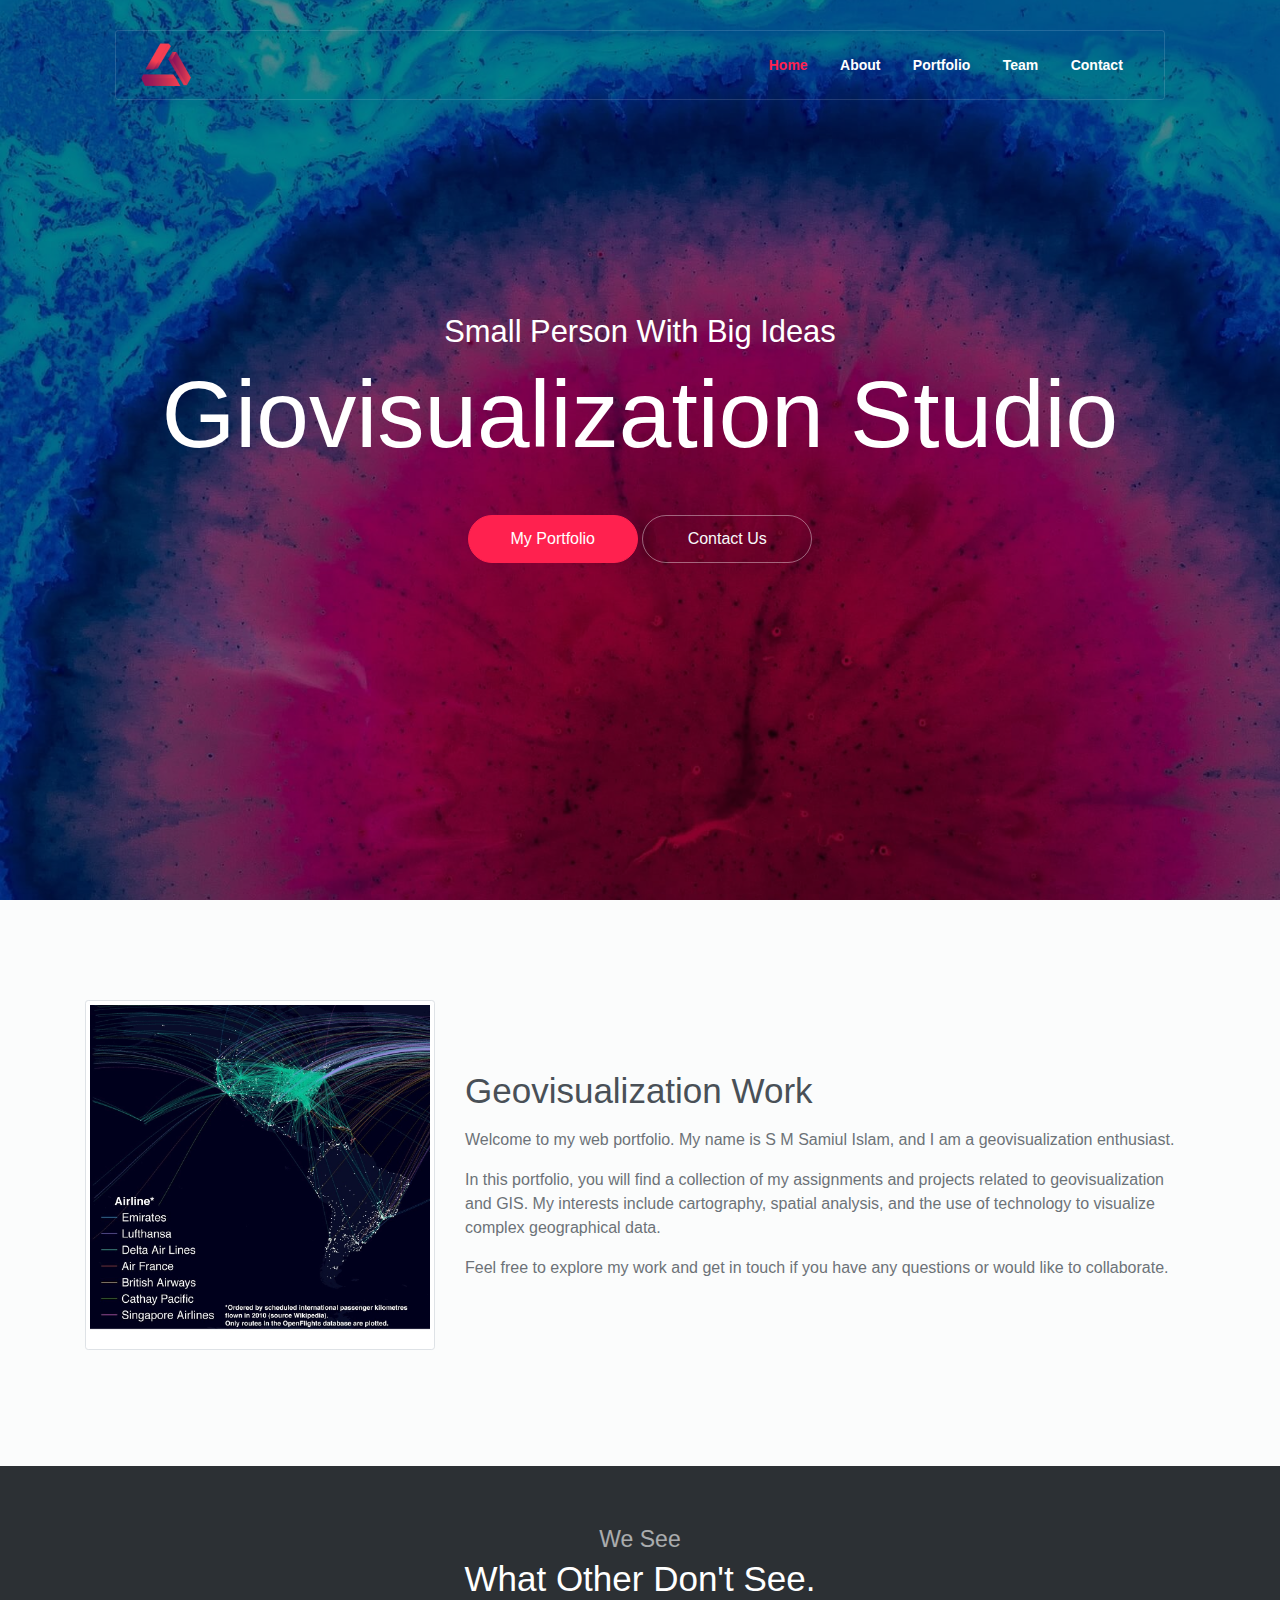
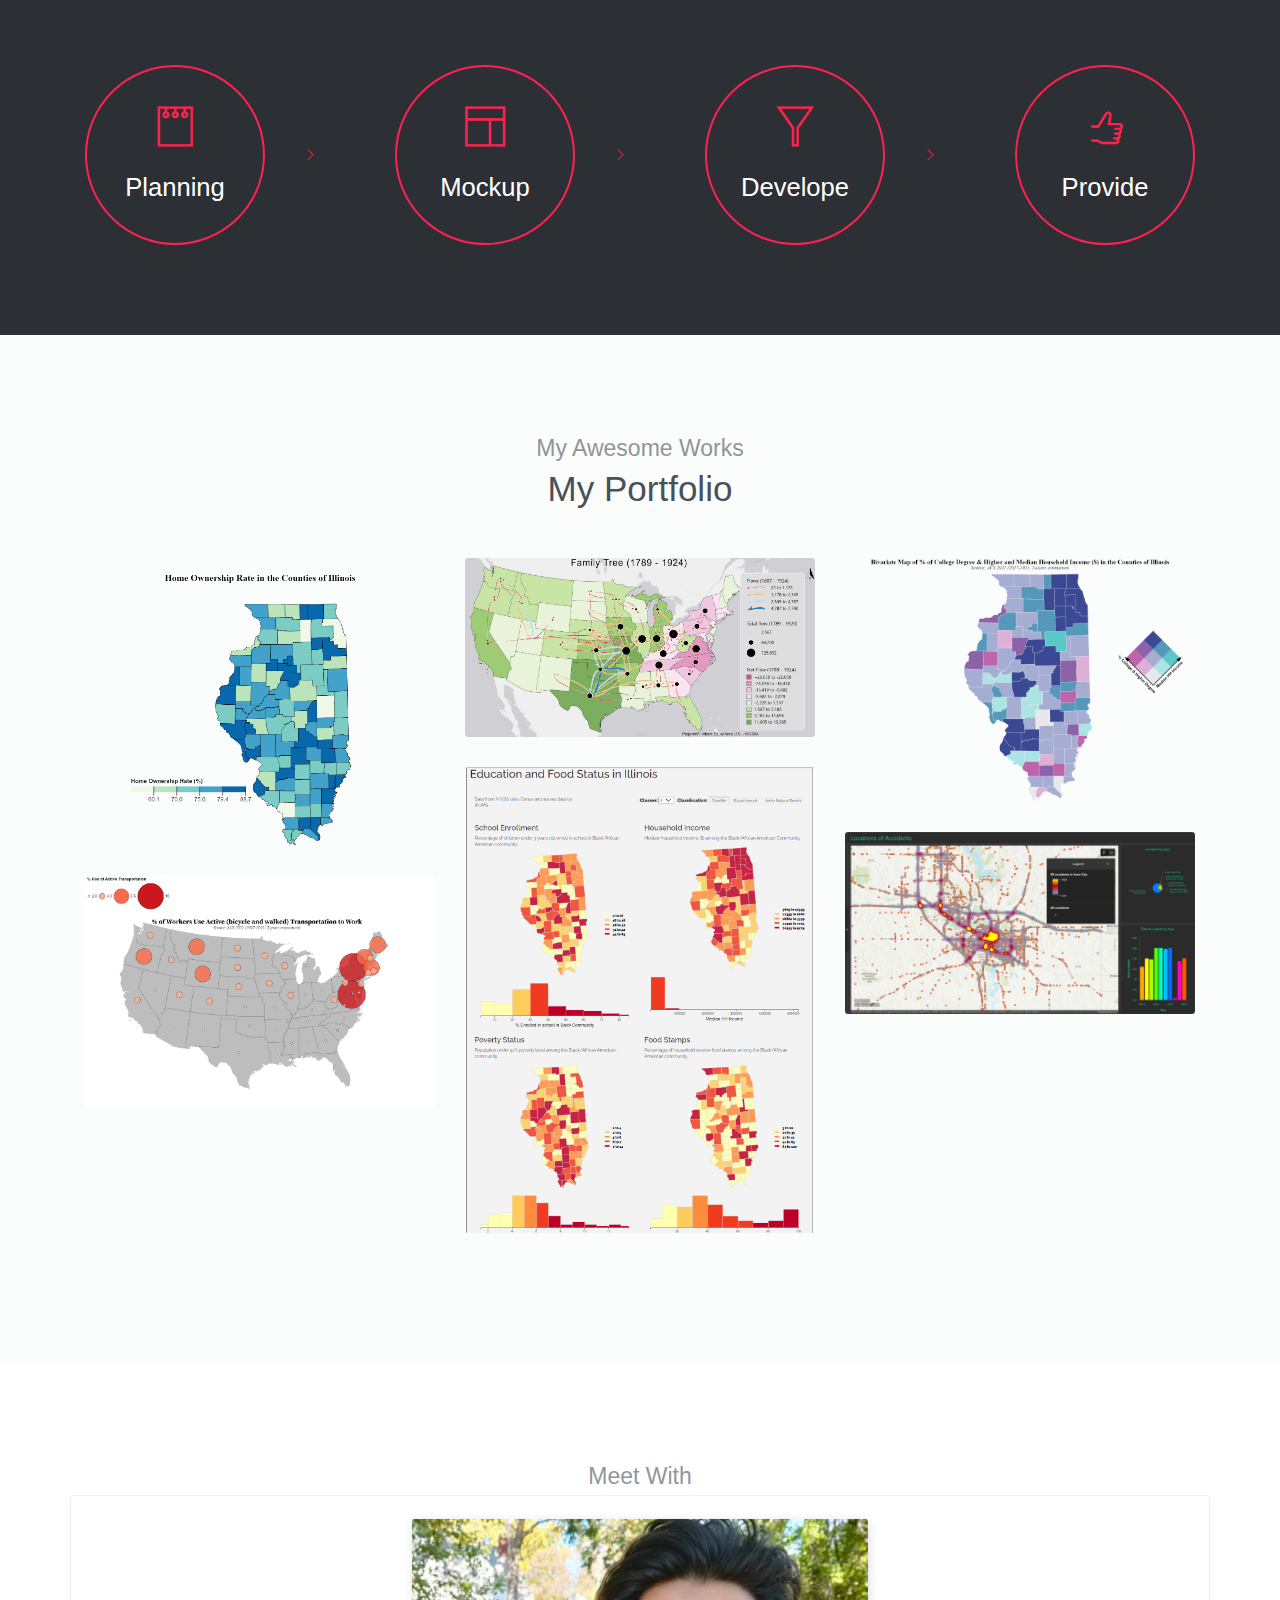
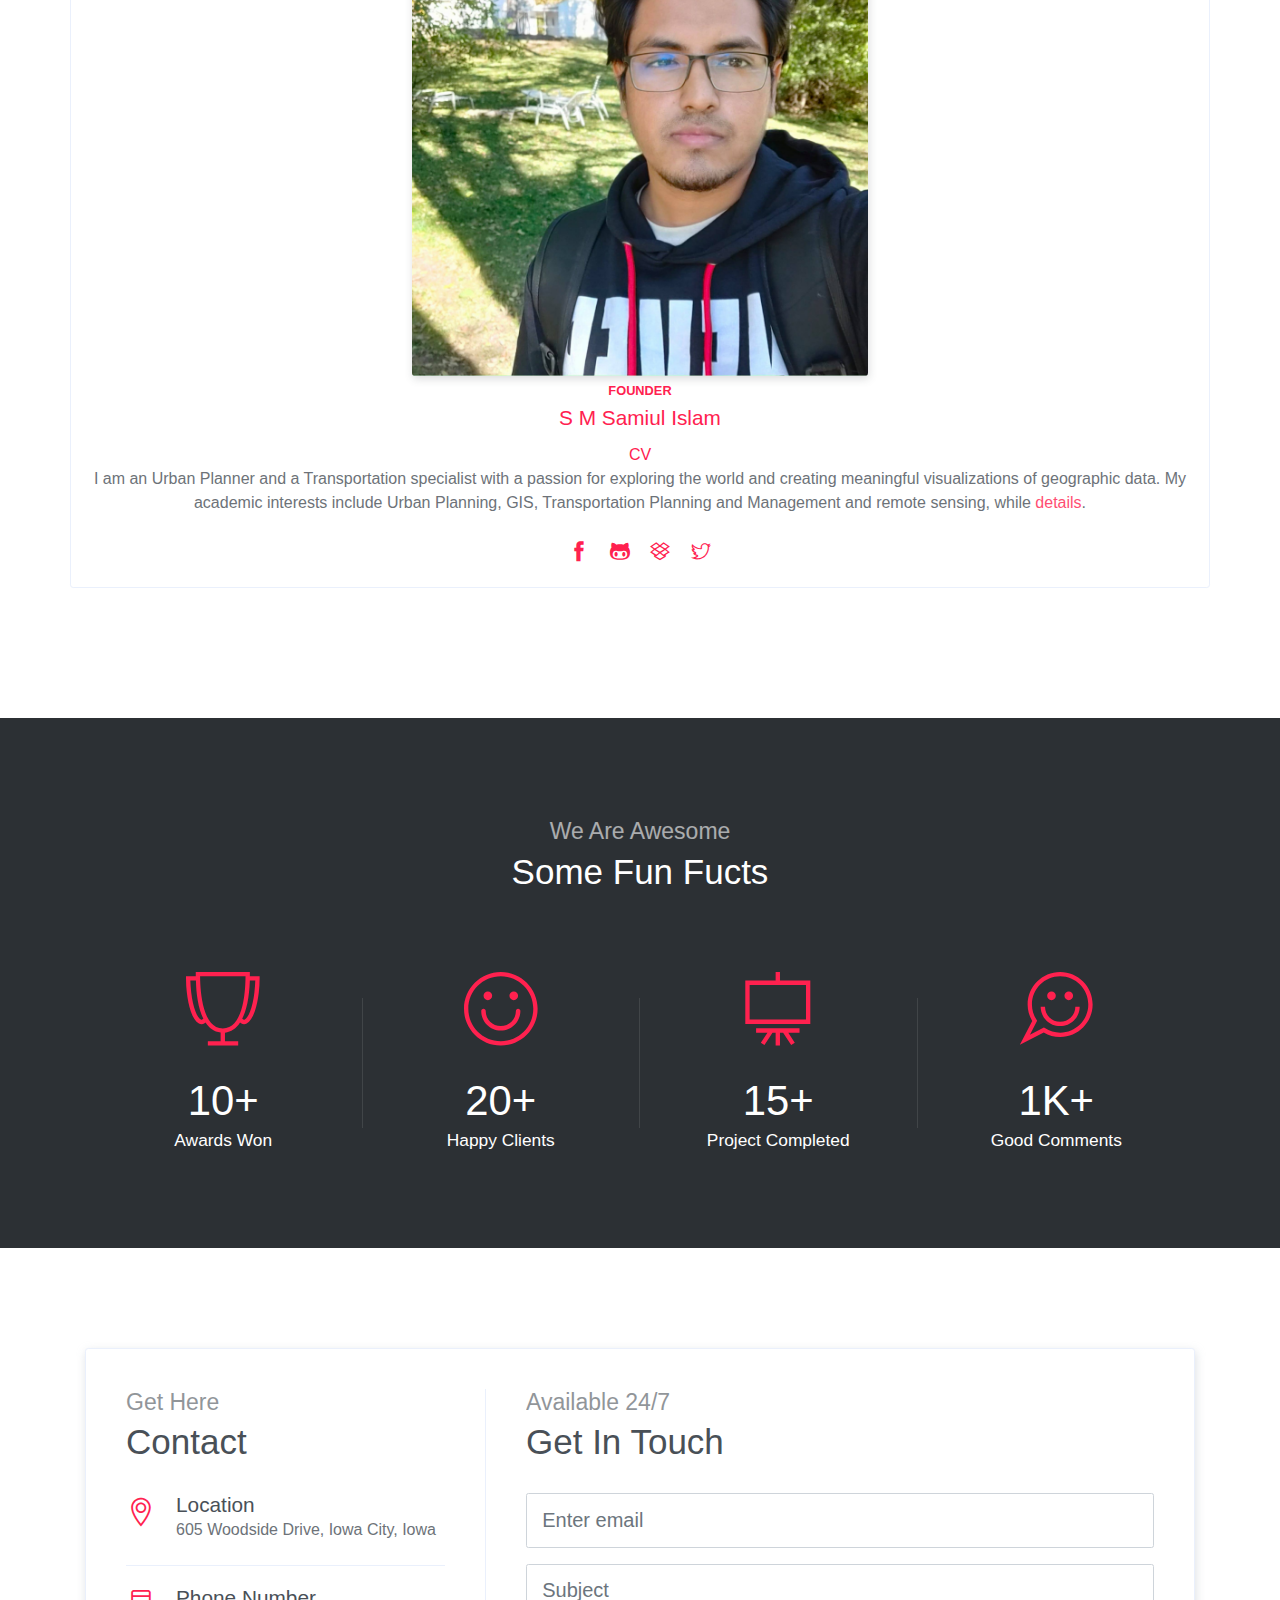
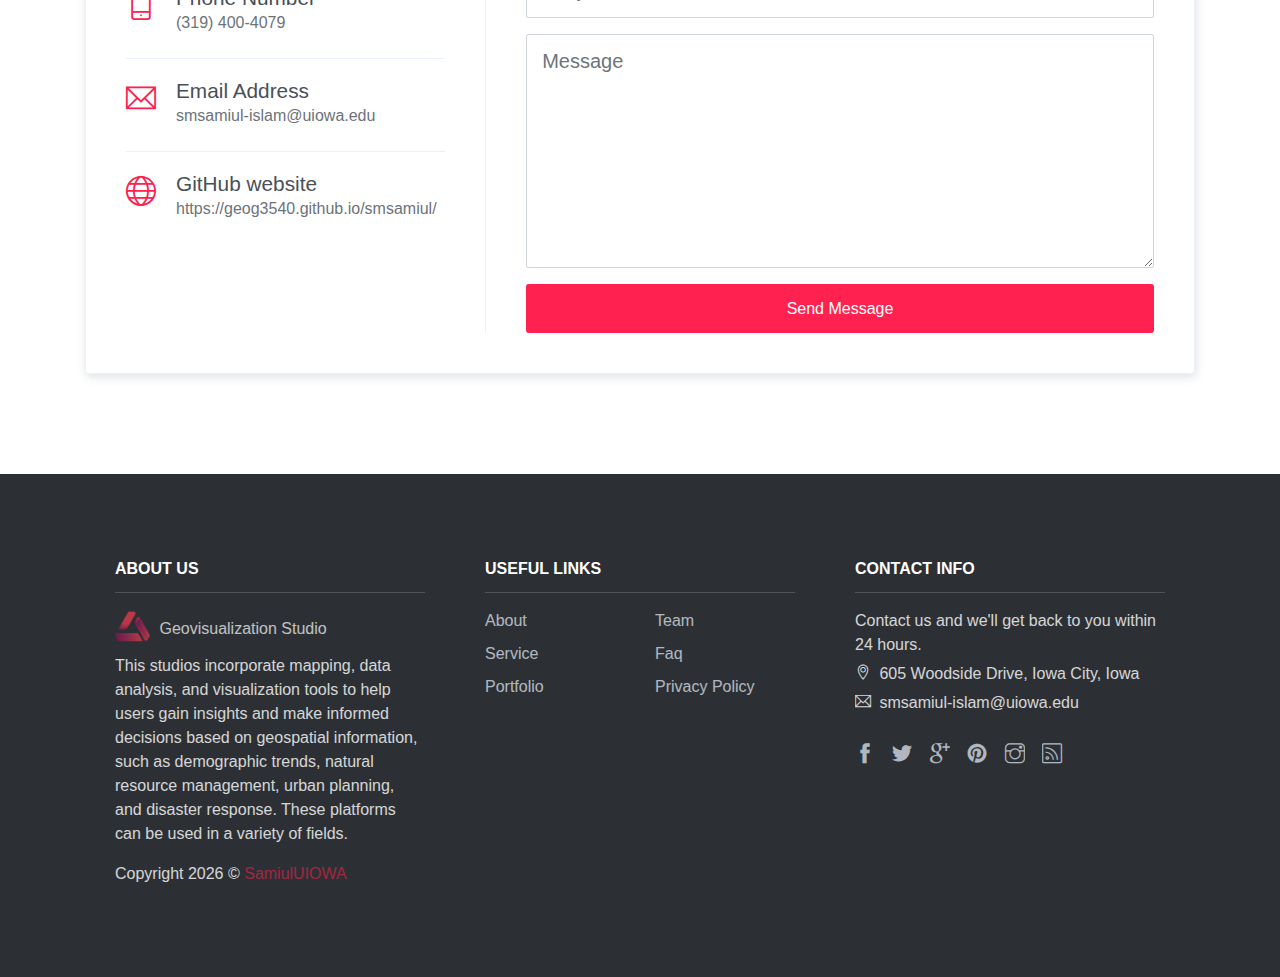
<file: index.html>
<!DOCTYPE html>
<html lang="en">
<head>
	<meta charset="utf-8">
    <meta name="viewport" content="width=device-width, initial-scale=1, shrink-to-fit=no">
    <meta name="description" content="Start your development with Creative Studio landing page.">
    <meta name="author" content="Devcrud">
    <title>Giovisualization Studio by Samiul</title>

    <!-- font icons -->
    <link rel="stylesheet" href="assets/vendors/themify-icons/css/themify-icons.css">

    <!-- Bootstrap + Creative Studio main styles -->
	<link rel="stylesheet" href="assets/css/creative-studio.css">

</head>
<body data-spy="scroll" data-target=".navbar" data-offset="40" id="home">

    <!-- Page Navigation -->
    <nav class="navbar custom-navbar navbar-expand-lg navbar-dark" data-spy="affix" data-offset-top="20">
        <div class="container">
            <a class="navbar-brand" href="#">
                <img src="assets/imgs/logo.png" alt="Download free bootstrap 4 landing page, free boootstrap 4 templates, Download free bootstrap 4.1 landing page, free boootstrap 4.1.1 templates, Creative studio Landing page">
            </a>
            <button class="navbar-toggler" type="button" data-toggle="collapse" data-target="#navbarSupportedContent" aria-controls="navbarSupportedContent" aria-expanded="false" aria-label="Toggle navigation">
                <span></span>
            </button>

            <div class="collapse navbar-collapse" id="navbarSupportedContent">
                <ul class="navbar-nav ml-auto">
                    <li class="nav-item">
                        <a class="nav-link" href="#home">Home</a>
                    </li>
                    <li class="nav-item">
                        <a class="nav-link" href="#about">About</a>

                    <li class="nav-item">
                        <a class="nav-link" href="#portfolio">Portfolio</a>
                    </li>
                    <li class="nav-item">
                        <a class="nav-link" href="#team">Team</a>
                    </li>

                                        <li class="nav-item">
                        <a class="nav-link" href="#contact">Contact</a>
                    </li>

                </ul>
            </div>
        </div>
    </nav>
    <!-- End Of Page Navigation -->

    <!-- Page Header -->
    <header class="header">
        <div class="overlay">
            <h6 class="subtitle">Small Person With Big Ideas</h6>
            <h1 class="title">Giovisualization Studio</h1>
            <div class="buttons text-center">
                <a href="#portfolio" class="btn btn-primary rounded w-lg btn-lg my-1">My Portfolio</a>
                <a href="#contact" class="btn btn-outline-light rounded w-lg btn-lg my-1">Contact Us</a>
            </div>
        </div>
    </header>
    <!-- End Of Page Header -->


    <!-- About Section -->
    <section id="about">
        <div class="container">
            <div class="row align-items-center">
                <div class="col-md-5 col-lg-4">
                    <img src="assets/imgs/about.jpg" alt="Download free bootstrap 4 landing page, free boootstrap 4 templates, Download free bootstrap 4.1 landing page, free boootstrap 4.1.1 templates, Creative studio Landing page" class="img-thumbnail mb-3" height="500" width="500">

                </div>
                <div class="col-md-7 col-lg-8">
                    <h6 class="section-title mb-3">Geovisualization Work</h6>
                    <p>Welcome to my web portfolio. My name is S M Samiul Islam, and I am a geovisualization enthusiast. </p>
                    <p>In this portfolio, you will find a collection of my assignments and projects related to geovisualization and GIS. My interests include cartography, spatial analysis, and the use of technology to visualize complex geographical data.</p>
					<p>Feel free to explore my work and get in touch if you have any questions or would like to collaborate.</P>
                </div>
            </div>
        </div>
    </section>
    <!-- End of About Section -->

    <!-- About Section with bg -->
    <section class="has-bg-img py-md">
        <div class="container text-center">
            <h6 class="section-subtitle">We See</h6>
            <h6 class="section-title mb-6">What Other Don't See.</h6>
            <div class="widget mb-4">
                <div class="widget-item">
                    <i class="ti-notepad"></i>
                    <h4>Planning</h4>
                </div>
                <div class="widget-item">
                    <i class="ti-layout"></i>
                    <h4>Mockup</h4>
                </div>
                <div class="widget-item">
                    <i class="ti-filter"></i>
                    <h4>Develope</h4>
                </div>
                <div class="widget-item">
                    <i class="ti-thumb-up"></i>
                    <h4>Provide</h4>
                </div>
            </div>
        </div>
    </section>
    <!-- End Of About Sectoin -->


    <!-- Portfolio section -->
    <section id="portfolio">
        <div class="container text-center">
            <h6 class="section-subtitle">My Awesome Works</h6>
            <h6 class="section-title mb-5">My Portfolio</h6>
            <div class="row">
                <div class="col-sm-4">
                    <div class="img-wrapper">
                        <img src="assets/imgs/choropleth-map.png" alt="Download free bootstrap 4 landing page, free boootstrap 4 templates, Download free bootstrap 4.1 landing page, free boootstrap 4.1.1 templates, Creative studio Landing page">
                        <div class="overlay">
                            <div class="overlay-infos">
                                <h5>Choropleth Mapping</h5>
                                <a href="assets/imgs/choropleth-map.png"><i class="ti-zoom-in"></i></a>
                                <a href="https://observablehq.com/d/9d32ceb7c7b04aff"><i class="ti-link"></i> </a>

                            </div>
                        </div>
                    </div>
                    <div class="img-wrapper">
                        <img src="assets/imgs/point-symbol-map.png" alt="Download free bootstrap 4 landing page, free boootstrap 4 templates, Download free bootstrap 4.1 landing page, free boootstrap 4.1.1 templates, Creative studio Landing page">
                        <div class="overlay">
                            <div class="overlay-infos">
                                <h5>Point Symbol Mapping</h5>
                                <a href="assets/imgs/point-symbol-map.png"><i class="ti-zoom-in"></i></a>
                                <a href="https://observablehq.com/d/e4f76dcaf19a3c04"><i class="ti-link"></i></a>
                            </div>
                        </div>
                    </div>
                </div>
                <div class="col-sm-4">
                    <div class="img-wrapper">
                        <img src="assets/imgs/FlowMap.jpg" alt="Download free bootstrap 4 landing page, free boootstrap 4 templates, Download free bootstrap 4.1 landing page, free boootstrap 4.1.1 templates, Creative studio Landing page">
                        <div class="overlay">
                            <div class="overlay-infos">
                                <h5>Flow Mapping</h5>
                                <a href="assets/imgs/FlowMap.jpg"><i class="ti-zoom-in"></i></a>
                                <a href="flow map.html"><i class="ti-link"></i></a>
                            </div>
                        </div>
                    </div>
                    <div class="img-wrapper">
                        <img src="assets/imgs/Analytics.png" alt="Download free bootstrap 4 landing page, free boootstrap 4 templates, Download free bootstrap 4.1 landing page, free boootstrap 4.1.1 templates, Creative studio Landing page">
                        <div class="overlay">
                            <div class="overlay-infos">
                                <h5>Small Multiples</h5>
                                <a href="assets/imgs/Analytics.png"><i class="ti-zoom-in"></i></a>
                                <a href="assets/imgs/smallmultipleChoropleths/index.html"><i class="ti-link"></i></a>
                            </div>
                        </div>
                    </div>
                </div>
                <div class="col-sm-4">
                    <div class="img-wrapper">
                        <img src="assets/imgs/bivariate-map.png" alt="Download free bootstrap 4 landing page, free boootstrap 4 templates, Download free bootstrap 4.1 landing page, free boootstrap 4.1.1 templates, Creative studio Landing page">
                        <div class="overlay">
                            <div class="overlay-infos">
                                <h5>Bivariate Mapping</h5>
                                <a href="assets/imgs/bivariate-map.png"><i class="ti-zoom-in"></i></a>
                                <a href="https://observablehq.com/d/d3f49ba30949c1f9"><i class="ti-link"></i></a>
                            </div>
                        </div>
                    </div>
                    <div class="img-wrapper">
                        <img src="assets/imgs/HotSpots.jpg" alt="Download free bootstrap 4 landing page, free boootstrap 4 templates, Download free bootstrap 4.1 landing page, free boootstrap 4.1.1 templates, Creative studio Landing page">
                        <div class="overlay">
                            <div class="overlay-infos">
                                <h5>Final Project</h5>
                                <a href="assets/imgs/HotSpots.jpg"><i class="ti-zoom-in"></i></a>
                                <a href="index_final.html"><i class="ti-link"></i></a>
                            </div>
                        </div>
                    </div>
                </div>
            </div>
        </div>
    </section>
    <!-- End of portfolio section -->

    <!-- Team Section -->
<section id="team">
  <div class="container">
    <h6 class="section-subtitle text-center">Meet With</h6>
    <div class="row justify-content-center">
      <div class="card text-center mb-4 mx-auto">
        <img class="card-img-top inset" src="assets/imgs/Photo_Samiul.jpg" style="width: 40%;">
        <div class="card-body" style="text-align: center; line-height: 1.5em;">
          <h6 class="small text-primary font-weight-bold">FOUNDER</h6>
          <a href="shortbio.html"><h5 class="card-title">S M Samiul Islam</h5></a>
		  <!-- Add home button -->
		<div class="home-btn">
			<a href="CV_S M Samiul Islam.pdf">CV</a>
		</div>
          <p>I am an Urban Planner and a Transportation specialist with a passion for exploring the world and creating meaningful visualizations of geographic data. My academic interests include Urban Planning, GIS, Transportation Planning and Management and remote sensing, while <a href="shortbio.html">details</a>.</p>
          <div class="socials">
            <a href="https://www.facebook.com/samiulislam.deep"><i class="ti-facebook"></i> </a>
            <a href="https://github.com/geog3540/smsamiul"><i class="ti-github"></i></a>
            <a href="javascript:void(0)"><i class="ti-dropbox"></i></a>
            <a href="javascript:void(0)"><i class="ti-twitter"></i></a>
          </div>
        </div>
      </div>
    </div>
  </div>
</section>



    <!-- End of Team Sectoin -->

    <!-- Fatcs Section -->
    <section class="has-bg-img bg-img-2">
        <div class="container text-center">
            <h6 class="section-subtitle">We Are Awesome</h6>
            <h6 class="section-title mb-6">Some Fun Fucts</h6>
                <div class="widget-2">
                    <div class="widget-item">
                        <i class="ti-cup"></i>
                        <h6 class="title">10+</h6>
                        <div class="subtitle">Awards Won</div>
                    </div>
                    <div class="widget-item">
                        <i class="ti-face-smile"></i>
                        <h6 class="title">20+</h6>
                        <div class="subtitle">Happy Clients</div>
                    </div>
                    <div class="widget-item">
                        <i class="ti-blackboard"></i>
                        <h6 class="title">15+</h6>
                        <div class="subtitle">Project Completed</div>
                    </div>
                    <div class="widget-item">
                        <i class="ti-comments-smiley"></i>
                        <h6 class="title">1K+</h6>
                        <div class="subtitle">Good Comments</div>
                    </div>
                </div>
        </div>
    </section>




    <!-- Contact Section -->
    <section id="contact">
        <div class="container">
            <div class="contact-card">
                <div class="infos">
                    <h6 class="section-subtitle">Get Here</h6>
                    <h6 class="section-title mb-4">Contact</h6>

                    <div class="item">
                        <i class="ti-location-pin"></i>
                        <div class="">
                            <h5>Location</h5>
                            <p> 605 Woodside Drive, Iowa City, Iowa</p>
                        </div>
                    </div>
                    <div class="item">
                        <i class="ti-mobile"></i>
                        <div>
                            <h5>Phone Number</h5>
                            <p>(319) 400-4079</p>
                        </div>
                    </div>
                    <div class="item">
                        <i class="ti-email"></i>
                        <div class="mb-0">
                            <h5>Email Address</h5>
                            <p>smsamiul-islam@uiowa.edu</p>
                        </div>
                    </div>
                    <div class="item">
                        <i class="ti-world"></i>
                        <div class="mb-0">
                            <h5>GitHub website</h5>
                            <p>https://geog3540.github.io/smsamiul/</p>
                        </div>
                    </div>
                </div>
                <div class="form">
                    <h6 class="section-subtitle">Available 24/7</h6>
                    <h6 class="section-title mb-4">Get In Touch</h6>
                    <form>
                        <div class="form-group">
                            <input type="email" class="form-control form-control-lg" id="exampleInputEmail1" aria-describedby="emailHelp" placeholder="Enter email" required>
                        </div>
                        <div class="form-group">
                            <input type="Subject" class="form-control form-control-lg" id="exampleInputPassword1" placeholder="Subject" required>
                        </div>
                        <div class="form-group">
                            <textarea name="contact-message" id="" cols="30" rows="7" class="form-control form-control-lg" placeholder="Message"></textarea>
                        </div>
                        <button type="submit" class="btn btn-primary btn-block btn-lg mt-3">Send Message</button>
						<a href="mailto:smsamiul-islam@uiowa.edu"></a>

                    </form>
                </div>
            </div>
        </div>
    </section>
    <!-- Contact Section -->

    <section class="has-bg-img py-0">
        <div class="container">
            <div class="footer">
                <div class="footer-lists">
                    <ul class="list">
                        <li class="list-head">
                            <h6 class="font-weight-bold">ABOUT US</h6>
                        </li>
                        <li class="list-body">
                            <a href="#" class="logo">
                                <img src="assets/imgs/logo.png" alt="Download free bootstrap 4 landing page, free boootstrap 4 templates, Download free bootstrap 4.1 landing page, free boootstrap 4.1.1 templates, Creative studio Landing page">
                                <h6>Geovisualization Studio</h6>
                            </a>
                            <p>This studios incorporate mapping, data analysis, and visualization tools to help users gain insights and make informed decisions based on geospatial information, such as demographic trends, natural resource management, urban planning, and disaster response. These platforms can be used in a variety of fields.</p>
                            <p class="mt-3">
                               Copyright <script>document.write(new Date().getFullYear())</script> &copy; <a class="d-inline text-primary" href="shortbio.html">SamiulUIOWA</a>

                            </p>
                        </li>
                    </ul>
                    <ul class="list">
                        <li class="list-head">
                            <h6 class="font-weight-bold">USEFUL LINKS</h6>
                        </li>
                        <li class="list-body">
                            <div class="row">
                                <div class="col">
                                    <a href="#about">About</a>
                                    <a href="#service">Service</a>
                                    <a href="#portfolio">Portfolio</a>
                                </div>
                                <div class="col">
                                    <a href="#team">Team</a>
                                    <a href="#">Faq</a>
                                    <a href="#">Privacy Policy</a>
                                </div>
                            </div>
                        </li>
                    </ul>
                    <ul class="list">
                        <li class="list-head">
                            <h6 class="font-weight-bold">CONTACT INFO</h6>
                        </li>
                        <li class="list-body">
                            <p>Contact us and we'll get back to you within 24 hours.</p>
                            <p><i class="ti-location-pin"></i> 605 Woodside Drive, Iowa City, Iowa</p>
                            <p><i class="ti-email"></i> smsamiul-islam@uiowa.edu</p>
                            <div class="social-links">
                                <a href="https://www.facebook.com/samiulislam.deep" class="link"><i class="ti-facebook"></i></a>
                                <a href="javascript:void(0)" class="link"><i class="ti-twitter-alt"></i></a>
                                <a href="javascript:void(0)" class="link"><i class="ti-google"></i></a>
                                <a href="javascript:void(0)" class="link"><i class="ti-pinterest-alt"></i></a>
                                <a href="javascript:void(0)" class="link"><i class="ti-instagram"></i></a>
                                <a href="javascript:void(0)" class="link"><i class="ti-rss"></i></a>
                            </div>
                        </li>
                    </ul>
                </div>
            </div>
        </div>
    </section>

    <!-- core  -->
    <script src="assets/vendors/jquery/jquery-3.4.1.js"></script>
    <script src="assets/vendors/bootstrap/bootstrap.bundle.js"></script>

    <!-- bootstrap affix -->
    <script src="assets/vendors/bootstrap/bootstrap.affix.js"></script>

    <!-- Creative Studio js -->
    <script src="assets/js/creative-studio.js"></script>

</body>
</html>
</file>
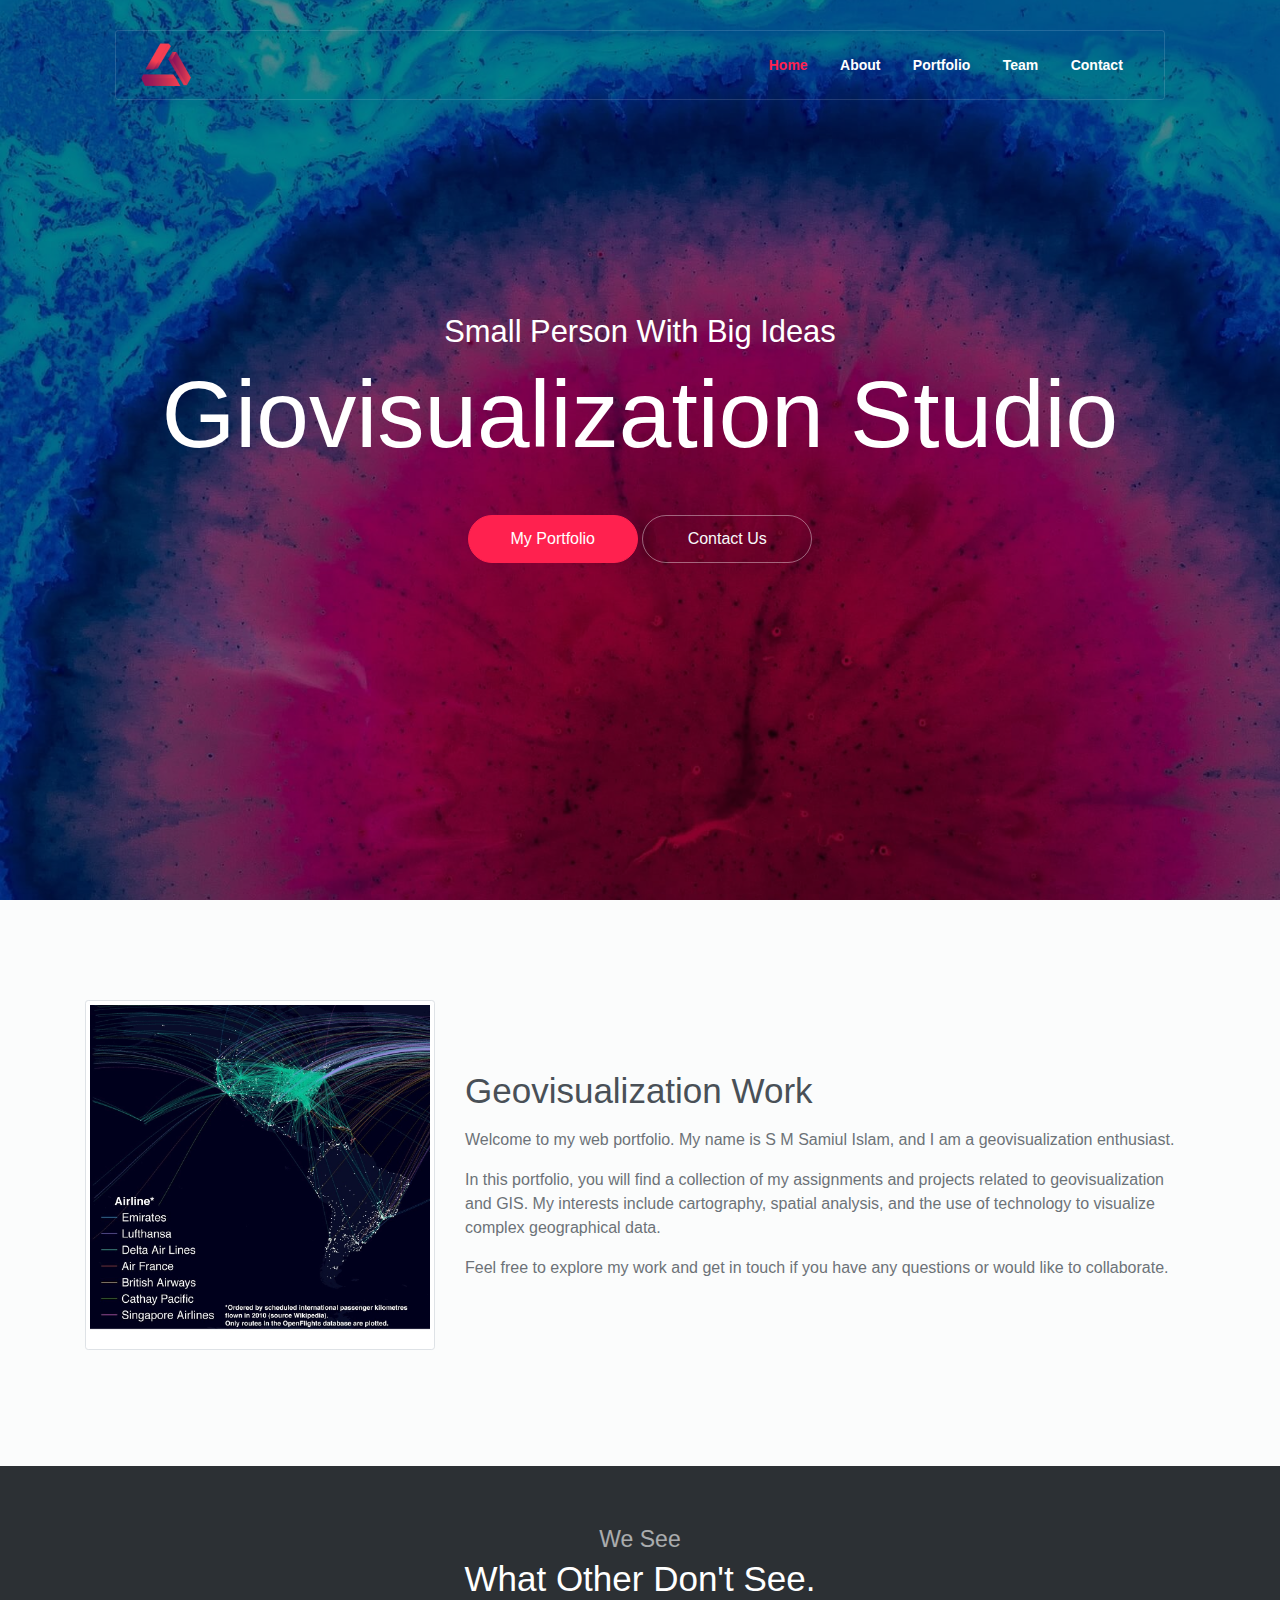
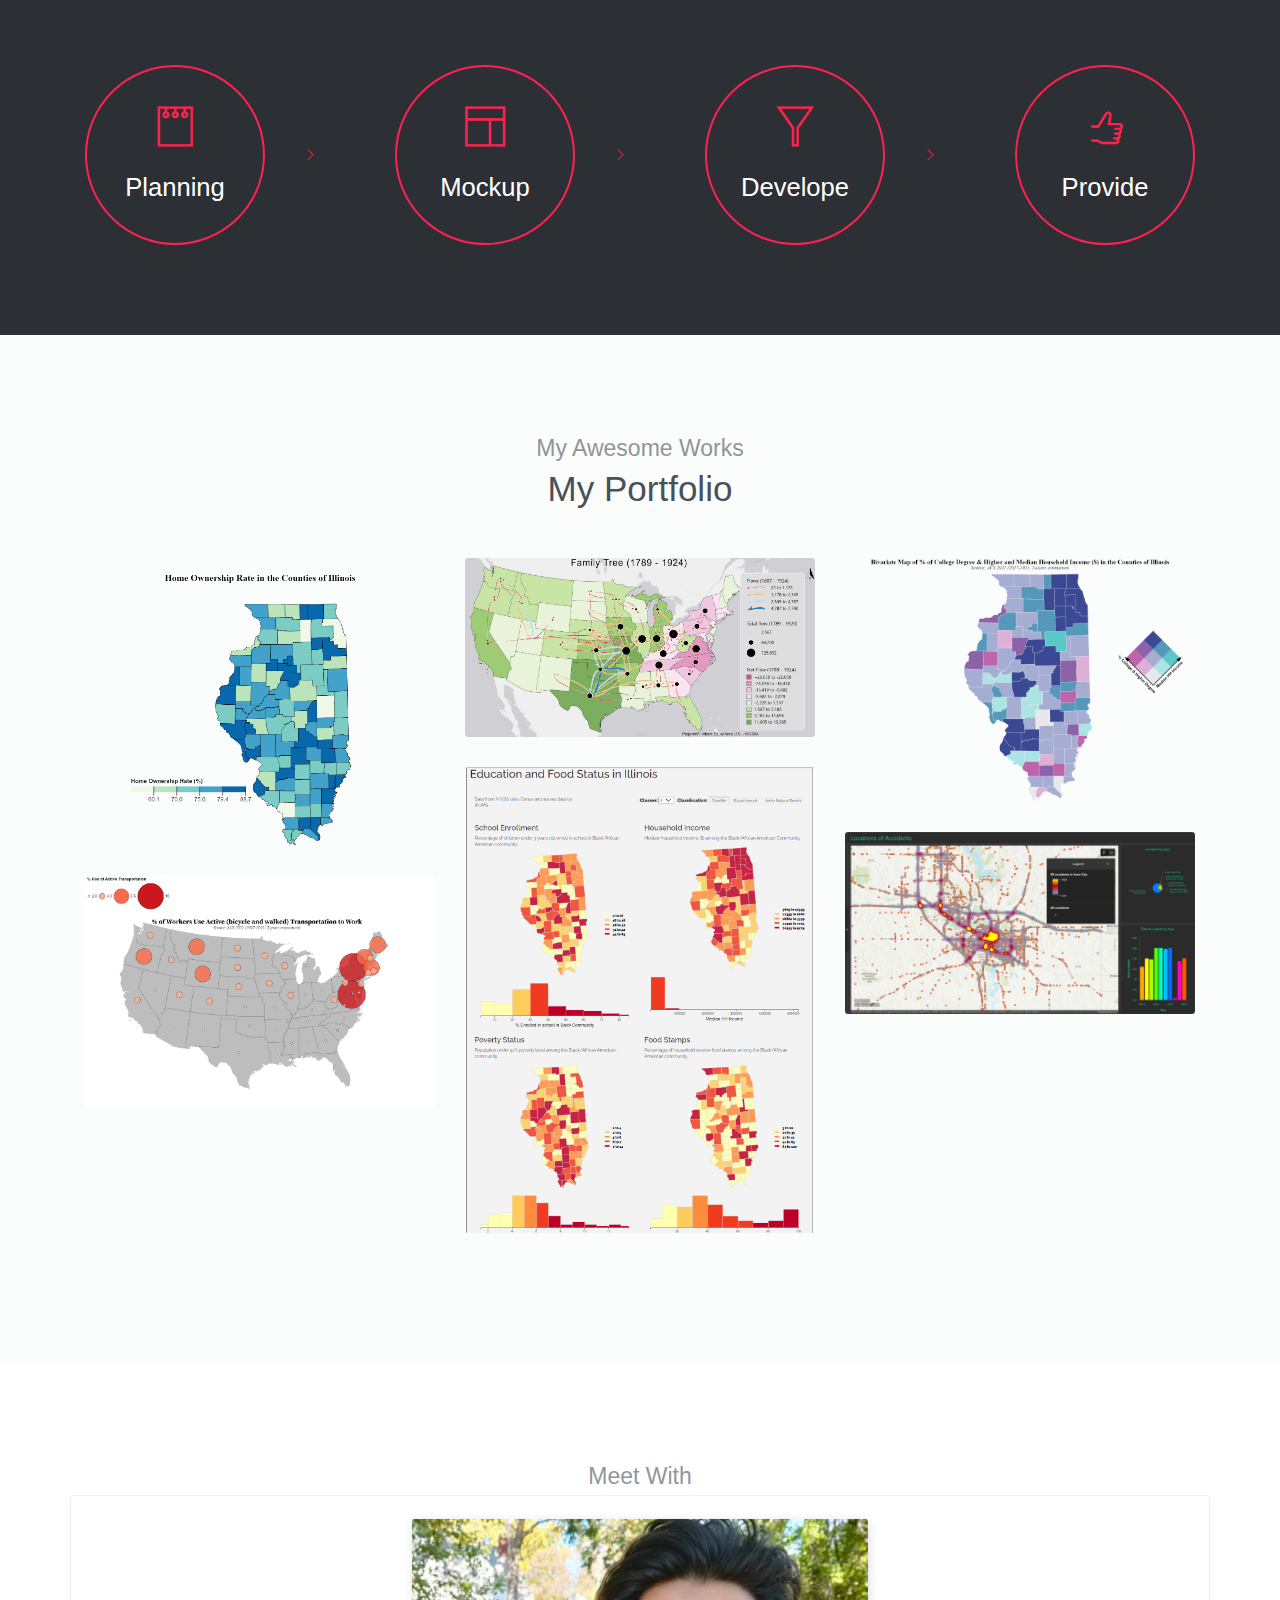
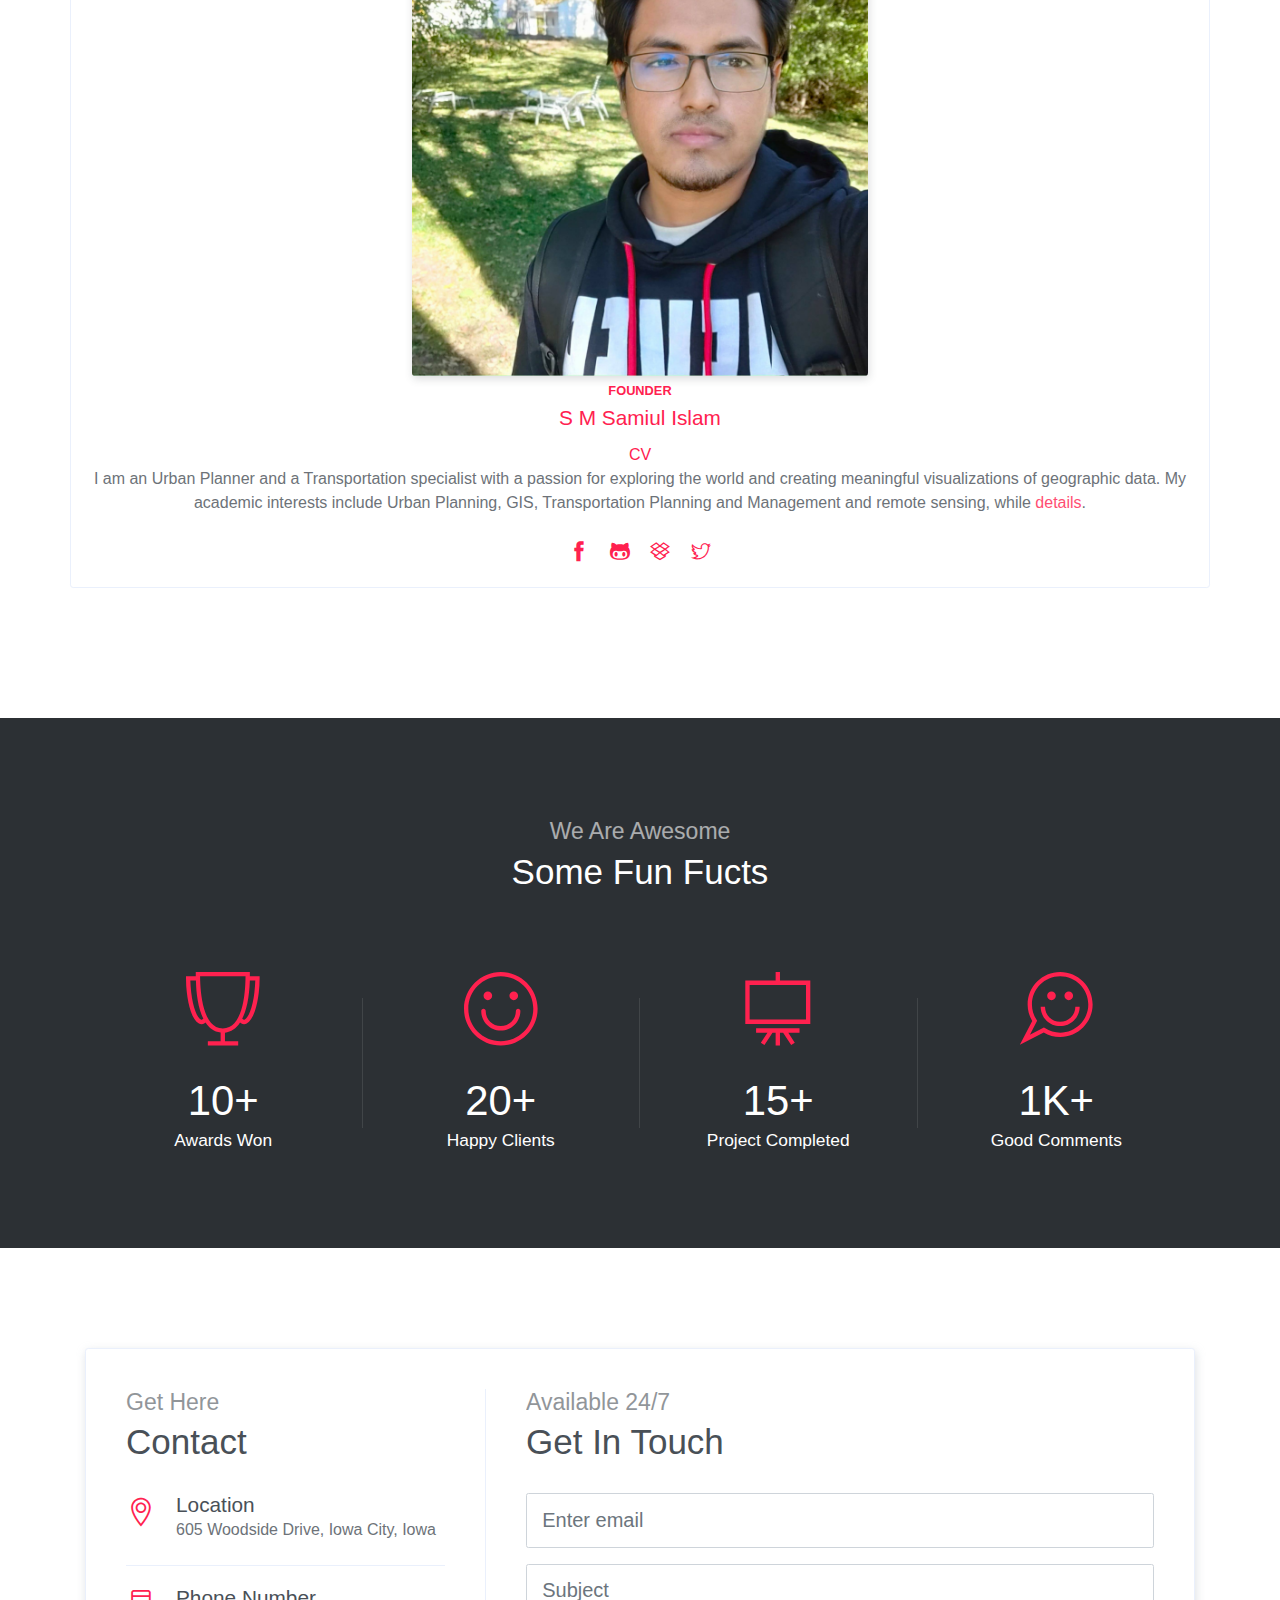
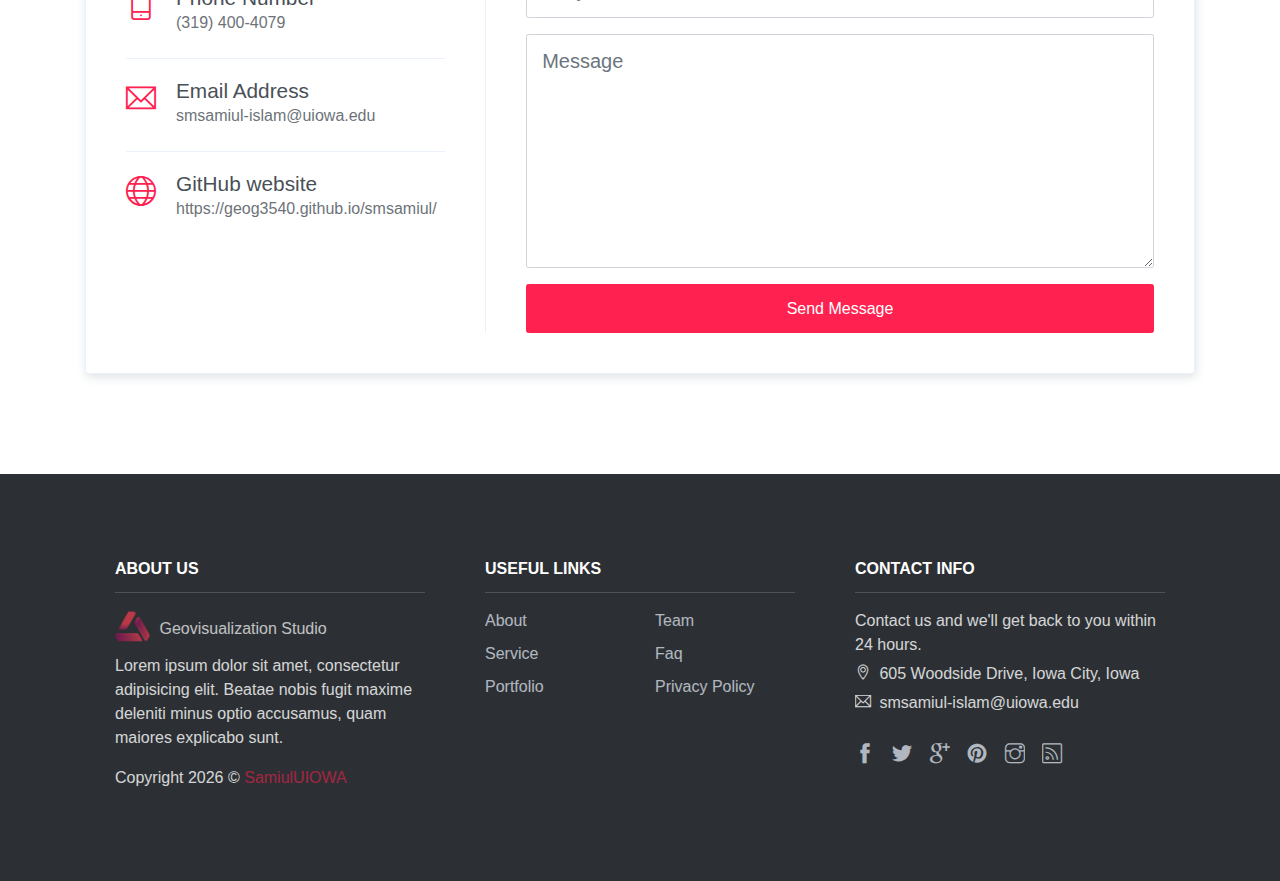
<file: Giovisualization-studio/public_html/index.html>
<!DOCTYPE html>
<html lang="en">
<head>
	<meta charset="utf-8">
    <meta name="viewport" content="width=device-width, initial-scale=1, shrink-to-fit=no">
    <meta name="description" content="Start your development with Creative Studio landing page.">
    <meta name="author" content="Devcrud">
    <title>Giovisualization Studio by Samiul</title>

    <!-- font icons -->
    <link rel="stylesheet" href="assets/vendors/themify-icons/css/themify-icons.css">

    <!-- Bootstrap + Creative Studio main styles -->
	<link rel="stylesheet" href="assets/css/creative-studio.css">

</head>
<body data-spy="scroll" data-target=".navbar" data-offset="40" id="home">
    
    <!-- Page Navigation -->
    <nav class="navbar custom-navbar navbar-expand-lg navbar-dark" data-spy="affix" data-offset-top="20">
        <div class="container">
            <a class="navbar-brand" href="#">
                <img src="assets/imgs/logo.png" alt="Download free bootstrap 4 landing page, free boootstrap 4 templates, Download free bootstrap 4.1 landing page, free boootstrap 4.1.1 templates, Creative studio Landing page">
            </a>
            <button class="navbar-toggler" type="button" data-toggle="collapse" data-target="#navbarSupportedContent" aria-controls="navbarSupportedContent" aria-expanded="false" aria-label="Toggle navigation">
                <span></span>
            </button>

            <div class="collapse navbar-collapse" id="navbarSupportedContent">
                <ul class="navbar-nav ml-auto">
                    <li class="nav-item">
                        <a class="nav-link" href="#home">Home</a>
                    </li>
                    <li class="nav-item">
                        <a class="nav-link" href="#about">About</a>
                    
                    <li class="nav-item">
                        <a class="nav-link" href="#portfolio">Portfolio</a>
                    </li>
                    <li class="nav-item">
                        <a class="nav-link" href="#team">Team</a>
                    </li>
                    
                                        <li class="nav-item">
                        <a class="nav-link" href="#contact">Contact</a>
                    </li>
                    
                </ul>
            </div>
        </div>
    </nav>
    <!-- End Of Page Navigation -->

    <!-- Page Header -->
    <header class="header">
        <div class="overlay">
            <h6 class="subtitle">Small Person With Big Ideas</h6>
            <h1 class="title">Giovisualization Studio</h1>
            <div class="buttons text-center">
                <a href="#portfolio" class="btn btn-primary rounded w-lg btn-lg my-1">My Portfolio</a>
                <a href="#contact" class="btn btn-outline-light rounded w-lg btn-lg my-1">Contact Us</a>
            </div>              
        </div>      
    </header>
    <!-- End Of Page Header -->

   
    <!-- About Section -->
    <section id="about">
        <div class="container">
            <div class="row align-items-center">
                <div class="col-md-5 col-lg-4">
                    <img src="assets/imgs/about.jpg" alt="Download free bootstrap 4 landing page, free boootstrap 4 templates, Download free bootstrap 4.1 landing page, free boootstrap 4.1.1 templates, Creative studio Landing page" class="img-thumbnail mb-3" height="500" width="500">

                </div>
                <div class="col-md-7 col-lg-8">
                    <h6 class="section-title mb-3">Geovisualization Work</h6>
                    <p>Welcome to my web portfolio. My name is S M Samiul Islam, and I am a geovisualization enthusiast. </p>
                    <p>In this portfolio, you will find a collection of my assignments and projects related to geovisualization and GIS. My interests include cartography, spatial analysis, and the use of technology to visualize complex geographical data.</p>
					<p>Feel free to explore my work and get in touch if you have any questions or would like to collaborate.</P>
                </div>
            </div>
        </div>
    </section>
    <!-- End of About Section -->

    <!-- About Section with bg -->
    <section class="has-bg-img py-md">
        <div class="container text-center">
            <h6 class="section-subtitle">We See</h6>
            <h6 class="section-title mb-6">What Other Don't See.</h6>
            <div class="widget mb-4">
                <div class="widget-item">
                    <i class="ti-notepad"></i>
                    <h4>Planning</h4>
                </div>
                <div class="widget-item">
                    <i class="ti-layout"></i>
                    <h4>Mockup</h4>
                </div>
                <div class="widget-item">
                    <i class="ti-filter"></i>
                    <h4>Develope</h4>
                </div>
                <div class="widget-item">
                    <i class="ti-thumb-up"></i>
                    <h4>Provide</h4>
                </div>
            </div>
        </div>
    </section>
    <!-- End Of About Sectoin -->


    <!-- Portfolio section -->
    <section id="portfolio">
        <div class="container text-center">
            <h6 class="section-subtitle">My Awesome Works</h6>
            <h6 class="section-title mb-5">My Portfolio</h6>
            <div class="row">
                <div class="col-sm-4">
                    <div class="img-wrapper">
                        <img src="assets/imgs/choropleth-map.png" alt="Download free bootstrap 4 landing page, free boootstrap 4 templates, Download free bootstrap 4.1 landing page, free boootstrap 4.1.1 templates, Creative studio Landing page">
                        <div class="overlay">
                            <div class="overlay-infos">
                                <h5>Choropleth Mapping</h5>
                                <a href="assets/imgs/choropleth-map.png"><i class="ti-zoom-in"></i></a>
                                <a href="https://observablehq.com/d/9d32ceb7c7b04aff"><i class="ti-link"></i> </a>
								 
                            </div>  
                        </div>
                    </div>
                    <div class="img-wrapper">
                        <img src="assets/imgs/point-symbol-map.png" alt="Download free bootstrap 4 landing page, free boootstrap 4 templates, Download free bootstrap 4.1 landing page, free boootstrap 4.1.1 templates, Creative studio Landing page">
                        <div class="overlay">
                            <div class="overlay-infos">
                                <h5>Point Symbol Mapping</h5>
                                <a href="assets/imgs/point-symbol-map.png"><i class="ti-zoom-in"></i></a>
                                <a href="https://observablehq.com/d/e4f76dcaf19a3c04"><i class="ti-link"></i></a>
                            </div>                              
                        </div>
                    </div>                  
                </div>
                <div class="col-sm-4">
                    <div class="img-wrapper">
                        <img src="assets/imgs/FlowMap.jpg" alt="Download free bootstrap 4 landing page, free boootstrap 4 templates, Download free bootstrap 4.1 landing page, free boootstrap 4.1.1 templates, Creative studio Landing page">
                        <div class="overlay">
                            <div class="overlay-infos">
                                <h5>Flow Mapping</h5>
                                <a href="assets/imgs/FlowMap.jpg"><i class="ti-zoom-in"></i></a>
                                <a href="flow map.html"><i class="ti-link"></i></a>
                            </div>  
                        </div>
                    </div>
                    <div class="img-wrapper">
                        <img src="assets/imgs/Analytics.png" alt="Download free bootstrap 4 landing page, free boootstrap 4 templates, Download free bootstrap 4.1 landing page, free boootstrap 4.1.1 templates, Creative studio Landing page">
                        <div class="overlay">
                            <div class="overlay-infos">
                                <h5>Small Multiples</h5>
                                <a href="assets/imgs/Analytics.png"><i class="ti-zoom-in"></i></a>
                                <a href="assets/imgs/smallmultipleChoropleths/index.html"><i class="ti-link"></i></a>
                            </div>                              
                        </div>
                    </div>                  
                </div>
                <div class="col-sm-4">
                    <div class="img-wrapper">
                        <img src="assets/imgs/bivariate-map.png" alt="Download free bootstrap 4 landing page, free boootstrap 4 templates, Download free bootstrap 4.1 landing page, free boootstrap 4.1.1 templates, Creative studio Landing page">
                        <div class="overlay">
                            <div class="overlay-infos">
                                <h5>Bivariate Mapping</h5>
                                <a href="assets/imgs/bivariate-map.png"><i class="ti-zoom-in"></i></a>
                                <a href="https://observablehq.com/d/d3f49ba30949c1f9"><i class="ti-link"></i></a>
                            </div>  
                        </div>
                    </div>
                    <div class="img-wrapper">
                        <img src="assets/imgs/HotSpots.jpg" alt="Download free bootstrap 4 landing page, free boootstrap 4 templates, Download free bootstrap 4.1 landing page, free boootstrap 4.1.1 templates, Creative studio Landing page">
                        <div class="overlay">
                            <div class="overlay-infos">
                                <h5>Final Project</h5>
                                <a href="assets/imgs/HotSpots.jpg"><i class="ti-zoom-in"></i></a>
                                <a href="index_final.html"><i class="ti-link"></i></a>
                            </div>                              
                        </div>
                    </div>                  
                </div>
            </div>
        </div>
    </section>
    <!-- End of portfolio section -->

    <!-- Team Section -->
<section id="team">
  <div class="container">
    <h6 class="section-subtitle text-center">Meet With</h6>
    <div class="row justify-content-center">
      <div class="card text-center mb-4 mx-auto">
        <img class="card-img-top inset" src="assets/imgs/Photo_Samiul.jpg" style="width: 40%;">
        <div class="card-body" style="text-align: center; line-height: 1.5em;">
          <h6 class="small text-primary font-weight-bold">FOUNDER</h6>
          <a href="shortbio.html"><h5 class="card-title">S M Samiul Islam</h5></a>
		  <!-- Add home button -->
		<div class="home-btn">
			<a href="CV_S M Samiul Islam.pdf">CV</a>
		</div>
          <p>I am an Urban Planner and a Transportation specialist with a passion for exploring the world and creating meaningful visualizations of geographic data. My academic interests include Urban Planning, GIS, Transportation Planning and Management and remote sensing, while <a href="shortbio.html">details</a>.</p>
          <div class="socials">
            <a href="https://www.facebook.com/samiulislam.deep"><i class="ti-facebook"></i> </a>
            <a href="https://github.com/geog3540/smsamiul"><i class="ti-github"></i></a>
            <a href="javascript:void(0)"><i class="ti-dropbox"></i></a>
            <a href="javascript:void(0)"><i class="ti-twitter"></i></a>
          </div>
        </div>
      </div>
    </div>
  </div>
</section>



    <!-- End of Team Sectoin -->

    <!-- Fatcs Section -->
    <section class="has-bg-img bg-img-2">
        <div class="container text-center">
            <h6 class="section-subtitle">We Are Awesome</h6>
            <h6 class="section-title mb-6">Some Fun Fucts</h6>
                <div class="widget-2">
                    <div class="widget-item">
                        <i class="ti-cup"></i>
                        <h6 class="title">10+</h6>
                        <div class="subtitle">Awards Won</div>
                    </div>
                    <div class="widget-item">
                        <i class="ti-face-smile"></i>
                        <h6 class="title">20+</h6>
                        <div class="subtitle">Happy Clients</div>
                    </div>
                    <div class="widget-item">
                        <i class="ti-blackboard"></i>
                        <h6 class="title">15+</h6>
                        <div class="subtitle">Project Completed</div>
                    </div>
                    <div class="widget-item">
                        <i class="ti-comments-smiley"></i>
                        <h6 class="title">1K+</h6>
                        <div class="subtitle">Good Comments</div>
                    </div>
                </div>
        </div>
    </section>

    
    

    <!-- Contact Section -->
    <section id="contact">
        <div class="container">
            <div class="contact-card">
                <div class="infos">
                    <h6 class="section-subtitle">Get Here</h6>
                    <h6 class="section-title mb-4">Contact</h6>

                    <div class="item">
                        <i class="ti-location-pin"></i>
                        <div class="">
                            <h5>Location</h5>
                            <p> 605 Woodside Drive, Iowa City, Iowa</p>
                        </div>                          
                    </div>
                    <div class="item">
                        <i class="ti-mobile"></i>
                        <div>
                            <h5>Phone Number</h5>
                            <p>(319) 400-4079</p>
                        </div>                          
                    </div>
                    <div class="item">
                        <i class="ti-email"></i>
                        <div class="mb-0">
                            <h5>Email Address</h5>
                            <p>smsamiul-islam@uiowa.edu</p>
                        </div>
                    </div>
                    <div class="item">
                        <i class="ti-world"></i>
                        <div class="mb-0">
                            <h5>GitHub website</h5>
                            <p>https://geog3540.github.io/smsamiul/</p>
                        </div>
                    </div>
                </div>
                <div class="form">
                    <h6 class="section-subtitle">Available 24/7</h6>
                    <h6 class="section-title mb-4">Get In Touch</h6>
                    <form>
                        <div class="form-group">
                            <input type="email" class="form-control form-control-lg" id="exampleInputEmail1" aria-describedby="emailHelp" placeholder="Enter email" required>
                        </div>
                        <div class="form-group">
                            <input type="Subject" class="form-control form-control-lg" id="exampleInputPassword1" placeholder="Subject" required>
                        </div>
                        <div class="form-group">
                            <textarea name="contact-message" id="" cols="30" rows="7" class="form-control form-control-lg" placeholder="Message"></textarea>
                        </div>
                        <button type="submit" class="btn btn-primary btn-block btn-lg mt-3">Send Message</button>
						<a href="mailto:smsamiul-islam@uiowa.edu"></a>
						
                    </form>
                </div>
            </div>
        </div>
    </section>
    <!-- Contact Section -->

    <section class="has-bg-img py-0">
        <div class="container">
            <div class="footer">
                <div class="footer-lists">
                    <ul class="list">
                        <li class="list-head">
                            <h6 class="font-weight-bold">ABOUT US</h6>
                        </li>
                        <li class="list-body">
                            <a href="#" class="logo">
                                <img src="assets/imgs/logo.png" alt="Download free bootstrap 4 landing page, free boootstrap 4 templates, Download free bootstrap 4.1 landing page, free boootstrap 4.1.1 templates, Creative studio Landing page">
                                <h6>Geovisualization Studio</h6>
                            </a>
                            <p>Lorem ipsum dolor sit amet, consectetur adipisicing elit. Beatae nobis fugit maxime deleniti minus optio accusamus, quam maiores explicabo sunt.</p> 
                            <p class="mt-3">
                               Copyright <script>document.write(new Date().getFullYear())</script> &copy; <a class="d-inline text-primary" href="shortbio.html">SamiulUIOWA</a>

                            </p>                   
                        </li>
                    </ul>
                    <ul class="list">
                        <li class="list-head">
                            <h6 class="font-weight-bold">USEFUL LINKS</h6>
                        </li>
                        <li class="list-body">
                            <div class="row">
                                <div class="col">
                                    <a href="#about">About</a>
                                    <a href="#service">Service</a>
                                    <a href="#portfolio">Portfolio</a>
                                </div>
                                <div class="col">
                                    <a href="#team">Team</a>
                                    <a href="#">Faq</a>
                                    <a href="#">Privacy Policy</a>                  
                                </div>
                            </div>
                        </li>
                    </ul>
                    <ul class="list">
                        <li class="list-head">
                            <h6 class="font-weight-bold">CONTACT INFO</h6>
                        </li>
                        <li class="list-body">
                            <p>Contact us and we'll get back to you within 24 hours.</p>
                            <p><i class="ti-location-pin"></i> 605 Woodside Drive, Iowa City, Iowa</p>
                            <p><i class="ti-email"></i> smsamiul-islam@uiowa.edu</p>
                            <div class="social-links">
                                <a href="https://www.facebook.com/samiulislam.deep" class="link"><i class="ti-facebook"></i></a>
                                <a href="javascript:void(0)" class="link"><i class="ti-twitter-alt"></i></a>
                                <a href="javascript:void(0)" class="link"><i class="ti-google"></i></a>
                                <a href="javascript:void(0)" class="link"><i class="ti-pinterest-alt"></i></a>
                                <a href="javascript:void(0)" class="link"><i class="ti-instagram"></i></a>
                                <a href="javascript:void(0)" class="link"><i class="ti-rss"></i></a>
                            </div>
                        </li>
                    </ul>
                </div>
            </div>    
        </div>
    </section>

    <!-- core  -->
    <script src="assets/vendors/jquery/jquery-3.4.1.js"></script>
    <script src="assets/vendors/bootstrap/bootstrap.bundle.js"></script>

    <!-- bootstrap affix -->
    <script src="assets/vendors/bootstrap/bootstrap.affix.js"></script>

    <!-- Creative Studio js -->
    <script src="assets/js/creative-studio.js"></script>

</body>
</html>
</file>
<file: assets/vendors/themify-icons/css/themify-icons.css>
@font-face {
	font-family: 'themify';
	src:url("../fonts/themify.eot?-fvbane");
	src:url("../fonts/themify.eot?#iefix-fvbane") format("embedded-opentype"),
		url("../fonts/themify.woff?-fvbane") format("woff"),
		url("../fonts/themify.ttf?-fvbane") format("truetype"),
		url("../fonts/themify.svg?-fvbane#themify") format("svg");
	font-weight: normal;
	font-style: normal;
}

[class^="ti-"], [class*=" ti-"] {
	font-family: 'themify';
	speak: none;
	font-style: normal;
	font-weight: normal;
	font-variant: normal;
	text-transform: none;
	line-height: 1;

	/* Better Font Rendering =========== */
	-webkit-font-smoothing: antialiased;
	-moz-osx-font-smoothing: grayscale;
}

.ti-wand:before {
	content: "\e600";
}
.ti-volume:before {
	content: "\e601";
}
.ti-user:before {
	content: "\e602";
}
.ti-unlock:before {
	content: "\e603";
}
.ti-unlink:before {
	content: "\e604";
}
.ti-trash:before {
	content: "\e605";
}
.ti-thought:before {
	content: "\e606";
}
.ti-target:before {
	content: "\e607";
}
.ti-tag:before {
	content: "\e608";
}
.ti-tablet:before {
	content: "\e609";
}
.ti-star:before {
	content: "\e60a";
}
.ti-spray:before {
	content: "\e60b";
}
.ti-signal:before {
	content: "\e60c";
}
.ti-shopping-cart:before {
	content: "\e60d";
}
.ti-shopping-cart-full:before {
	content: "\e60e";
}
.ti-settings:before {
	content: "\e60f";
}
.ti-search:before {
	content: "\e610";
}
.ti-zoom-in:before {
	content: "\e611";
}
.ti-zoom-out:before {
	content: "\e612";
}
.ti-cut:before {
	content: "\e613";
}
.ti-ruler:before {
	content: "\e614";
}
.ti-ruler-pencil:before {
	content: "\e615";
}
.ti-ruler-alt:before {
	content: "\e616";
}
.ti-bookmark:before {
	content: "\e617";
}
.ti-bookmark-alt:before {
	content: "\e618";
}
.ti-reload:before {
	content: "\e619";
}
.ti-plus:before {
	content: "\e61a";
}
.ti-pin:before {
	content: "\e61b";
}
.ti-pencil:before {
	content: "\e61c";
}
.ti-pencil-alt:before {
	content: "\e61d";
}
.ti-paint-roller:before {
	content: "\e61e";
}
.ti-paint-bucket:before {
	content: "\e61f";
}
.ti-na:before {
	content: "\e620";
}
.ti-mobile:before {
	content: "\e621";
}
.ti-minus:before {
	content: "\e622";
}
.ti-medall:before {
	content: "\e623";
}
.ti-medall-alt:before {
	content: "\e624";
}
.ti-marker:before {
	content: "\e625";
}
.ti-marker-alt:before {
	content: "\e626";
}
.ti-arrow-up:before {
	content: "\e627";
}
.ti-arrow-right:before {
	content: "\e628";
}
.ti-arrow-left:before {
	content: "\e629";
}
.ti-arrow-down:before {
	content: "\e62a";
}
.ti-lock:before {
	content: "\e62b";
}
.ti-location-arrow:before {
	content: "\e62c";
}
.ti-link:before {
	content: "\e62d";
}
.ti-layout:before {
	content: "\e62e";
}
.ti-layers:before {
	content: "\e62f";
}
.ti-layers-alt:before {
	content: "\e630";
}
.ti-key:before {
	content: "\e631";
}
.ti-import:before {
	content: "\e632";
}
.ti-image:before {
	content: "\e633";
}
.ti-heart:before {
	content: "\e634";
}
.ti-heart-broken:before {
	content: "\e635";
}
.ti-hand-stop:before {
	content: "\e636";
}
.ti-hand-open:before {
	content: "\e637";
}
.ti-hand-drag:before {
	content: "\e638";
}
.ti-folder:before {
	content: "\e639";
}
.ti-flag:before {
	content: "\e63a";
}
.ti-flag-alt:before {
	content: "\e63b";
}
.ti-flag-alt-2:before {
	content: "\e63c";
}
.ti-eye:before {
	content: "\e63d";
}
.ti-export:before {
	content: "\e63e";
}
.ti-exchange-vertical:before {
	content: "\e63f";
}
.ti-desktop:before {
	content: "\e640";
}
.ti-cup:before {
	content: "\e641";
}
.ti-crown:before {
	content: "\e642";
}
.ti-comments:before {
	content: "\e643";
}
.ti-comment:before {
	content: "\e644";
}
.ti-comment-alt:before {
	content: "\e645";
}
.ti-close:before {
	content: "\e646";
}
.ti-clip:before {
	content: "\e647";
}
.ti-angle-up:before {
	content: "\e648";
}
.ti-angle-right:before {
	content: "\e649";
}
.ti-angle-left:before {
	content: "\e64a";
}
.ti-angle-down:before {
	content: "\e64b";
}
.ti-check:before {
	content: "\e64c";
}
.ti-check-box:before {
	content: "\e64d";
}
.ti-camera:before {
	content: "\e64e";
}
.ti-announcement:before {
	content: "\e64f";
}
.ti-brush:before {
	content: "\e650";
}
.ti-briefcase:before {
	content: "\e651";
}
.ti-bolt:before {
	content: "\e652";
}
.ti-bolt-alt:before {
	content: "\e653";
}
.ti-blackboard:before {
	content: "\e654";
}
.ti-bag:before {
	content: "\e655";
}
.ti-move:before {
	content: "\e656";
}
.ti-arrows-vertical:before {
	content: "\e657";
}
.ti-arrows-horizontal:before {
	content: "\e658";
}
.ti-fullscreen:before {
	content: "\e659";
}
.ti-arrow-top-right:before {
	content: "\e65a";
}
.ti-arrow-top-left:before {
	content: "\e65b";
}
.ti-arrow-circle-up:before {
	content: "\e65c";
}
.ti-arrow-circle-right:before {
	content: "\e65d";
}
.ti-arrow-circle-left:before {
	content: "\e65e";
}
.ti-arrow-circle-down:before {
	content: "\e65f";
}
.ti-angle-double-up:before {
	content: "\e660";
}
.ti-angle-double-right:before {
	content: "\e661";
}
.ti-angle-double-left:before {
	content: "\e662";
}
.ti-angle-double-down:before {
	content: "\e663";
}
.ti-zip:before {
	content: "\e664";
}
.ti-world:before {
	content: "\e665";
}
.ti-wheelchair:before {
	content: "\e666";
}
.ti-view-list:before {
	content: "\e667";
}
.ti-view-list-alt:before {
	content: "\e668";
}
.ti-view-grid:before {
	content: "\e669";
}
.ti-uppercase:before {
	content: "\e66a";
}
.ti-upload:before {
	content: "\e66b";
}
.ti-underline:before {
	content: "\e66c";
}
.ti-truck:before {
	content: "\e66d";
}
.ti-timer:before {
	content: "\e66e";
}
.ti-ticket:before {
	content: "\e66f";
}
.ti-thumb-up:before {
	content: "\e670";
}
.ti-thumb-down:before {
	content: "\e671";
}
.ti-text:before {
	content: "\e672";
}
.ti-stats-up:before {
	content: "\e673";
}
.ti-stats-down:before {
	content: "\e674";
}
.ti-split-v:before {
	content: "\e675";
}
.ti-split-h:before {
	content: "\e676";
}
.ti-smallcap:before {
	content: "\e677";
}
.ti-shine:before {
	content: "\e678";
}
.ti-shift-right:before {
	content: "\e679";
}
.ti-shift-left:before {
	content: "\e67a";
}
.ti-shield:before {
	content: "\e67b";
}
.ti-notepad:before {
	content: "\e67c";
}
.ti-server:before {
	content: "\e67d";
}
.ti-quote-right:before {
	content: "\e67e";
}
.ti-quote-left:before {
	content: "\e67f";
}
.ti-pulse:before {
	content: "\e680";
}
.ti-printer:before {
	content: "\e681";
}
.ti-power-off:before {
	content: "\e682";
}
.ti-plug:before {
	content: "\e683";
}
.ti-pie-chart:before {
	content: "\e684";
}
.ti-paragraph:before {
	content: "\e685";
}
.ti-panel:before {
	content: "\e686";
}
.ti-package:before {
	content: "\e687";
}
.ti-music:before {
	content: "\e688";
}
.ti-music-alt:before {
	content: "\e689";
}
.ti-mouse:before {
	content: "\e68a";
}
.ti-mouse-alt:before {
	content: "\e68b";
}
.ti-money:before {
	content: "\e68c";
}
.ti-microphone:before {
	content: "\e68d";
}
.ti-menu:before {
	content: "\e68e";
}
.ti-menu-alt:before {
	content: "\e68f";
}
.ti-map:before {
	content: "\e690";
}
.ti-map-alt:before {
	content: "\e691";
}
.ti-loop:before {
	content: "\e692";
}
.ti-location-pin:before {
	content: "\e693";
}
.ti-list:before {
	content: "\e694";
}
.ti-light-bulb:before {
	content: "\e695";
}
.ti-Italic:before {
	content: "\e696";
}
.ti-info:before {
	content: "\e697";
}
.ti-infinite:before {
	content: "\e698";
}
.ti-id-badge:before {
	content: "\e699";
}
.ti-hummer:before {
	content: "\e69a";
}
.ti-home:before {
	content: "\e69b";
}
.ti-help:before {
	content: "\e69c";
}
.ti-headphone:before {
	content: "\e69d";
}
.ti-harddrives:before {
	content: "\e69e";
}
.ti-harddrive:before {
	content: "\e69f";
}
.ti-gift:before {
	content: "\e6a0";
}
.ti-game:before {
	content: "\e6a1";
}
.ti-filter:before {
	content: "\e6a2";
}
.ti-files:before {
	content: "\e6a3";
}
.ti-file:before {
	content: "\e6a4";
}
.ti-eraser:before {
	content: "\e6a5";
}
.ti-envelope:before {
	content: "\e6a6";
}
.ti-download:before {
	content: "\e6a7";
}
.ti-direction:before {
	content: "\e6a8";
}
.ti-direction-alt:before {
	content: "\e6a9";
}
.ti-dashboard:before {
	content: "\e6aa";
}
.ti-control-stop:before {
	content: "\e6ab";
}
.ti-control-shuffle:before {
	content: "\e6ac";
}
.ti-control-play:before {
	content: "\e6ad";
}
.ti-control-pause:before {
	content: "\e6ae";
}
.ti-control-forward:before {
	content: "\e6af";
}
.ti-control-backward:before {
	content: "\e6b0";
}
.ti-cloud:before {
	content: "\e6b1";
}
.ti-cloud-up:before {
	content: "\e6b2";
}
.ti-cloud-down:before {
	content: "\e6b3";
}
.ti-clipboard:before {
	content: "\e6b4";
}
.ti-car:before {
	content: "\e6b5";
}
.ti-calendar:before {
	content: "\e6b6";
}
.ti-book:before {
	content: "\e6b7";
}
.ti-bell:before {
	content: "\e6b8";
}
.ti-basketball:before {
	content: "\e6b9";
}
.ti-bar-chart:before {
	content: "\e6ba";
}
.ti-bar-chart-alt:before {
	content: "\e6bb";
}
.ti-back-right:before {
	content: "\e6bc";
}
.ti-back-left:before {
	content: "\e6bd";
}
.ti-arrows-corner:before {
	content: "\e6be";
}
.ti-archive:before {
	content: "\e6bf";
}
.ti-anchor:before {
	content: "\e6c0";
}
.ti-align-right:before {
	content: "\e6c1";
}
.ti-align-left:before {
	content: "\e6c2";
}
.ti-align-justify:before {
	content: "\e6c3";
}
.ti-align-center:before {
	content: "\e6c4";
}
.ti-alert:before {
	content: "\e6c5";
}
.ti-alarm-clock:before {
	content: "\e6c6";
}
.ti-agenda:before {
	content: "\e6c7";
}
.ti-write:before {
	content: "\e6c8";
}
.ti-window:before {
	content: "\e6c9";
}
.ti-widgetized:before {
	content: "\e6ca";
}
.ti-widget:before {
	content: "\e6cb";
}
.ti-widget-alt:before {
	content: "\e6cc";
}
.ti-wallet:before {
	content: "\e6cd";
}
.ti-video-clapper:before {
	content: "\e6ce";
}
.ti-video-camera:before {
	content: "\e6cf";
}
.ti-vector:before {
	content: "\e6d0";
}
.ti-themify-logo:before {
	content: "\e6d1";
}
.ti-themify-favicon:before {
	content: "\e6d2";
}
.ti-themify-favicon-alt:before {
	content: "\e6d3";
}
.ti-support:before {
	content: "\e6d4";
}
.ti-stamp:before {
	content: "\e6d5";
}
.ti-split-v-alt:before {
	content: "\e6d6";
}
.ti-slice:before {
	content: "\e6d7";
}
.ti-shortcode:before {
	content: "\e6d8";
}
.ti-shift-right-alt:before {
	content: "\e6d9";
}
.ti-shift-left-alt:before {
	content: "\e6da";
}
.ti-ruler-alt-2:before {
	content: "\e6db";
}
.ti-receipt:before {
	content: "\e6dc";
}
.ti-pin2:before {
	content: "\e6dd";
}
.ti-pin-alt:before {
	content: "\e6de";
}
.ti-pencil-alt2:before {
	content: "\e6df";
}
.ti-palette:before {
	content: "\e6e0";
}
.ti-more:before {
	content: "\e6e1";
}
.ti-more-alt:before {
	content: "\e6e2";
}
.ti-microphone-alt:before {
	content: "\e6e3";
}
.ti-magnet:before {
	content: "\e6e4";
}
.ti-line-double:before {
	content: "\e6e5";
}
.ti-line-dotted:before {
	content: "\e6e6";
}
.ti-line-dashed:before {
	content: "\e6e7";
}
.ti-layout-width-full:before {
	content: "\e6e8";
}
.ti-layout-width-default:before {
	content: "\e6e9";
}
.ti-layout-width-default-alt:before {
	content: "\e6ea";
}
.ti-layout-tab:before {
	content: "\e6eb";
}
.ti-layout-tab-window:before {
	content: "\e6ec";
}
.ti-layout-tab-v:before {
	content: "\e6ed";
}
.ti-layout-tab-min:before {
	content: "\e6ee";
}
.ti-layout-slider:before {
	content: "\e6ef";
}
.ti-layout-slider-alt:before {
	content: "\e6f0";
}
.ti-layout-sidebar-right:before {
	content: "\e6f1";
}
.ti-layout-sidebar-none:before {
	content: "\e6f2";
}
.ti-layout-sidebar-left:before {
	content: "\e6f3";
}
.ti-layout-placeholder:before {
	content: "\e6f4";
}
.ti-layout-menu:before {
	content: "\e6f5";
}
.ti-layout-menu-v:before {
	content: "\e6f6";
}
.ti-layout-menu-separated:before {
	content: "\e6f7";
}
.ti-layout-menu-full:before {
	content: "\e6f8";
}
.ti-layout-media-right-alt:before {
	content: "\e6f9";
}
.ti-layout-media-right:before {
	content: "\e6fa";
}
.ti-layout-media-overlay:before {
	content: "\e6fb";
}
.ti-layout-media-overlay-alt:before {
	content: "\e6fc";
}
.ti-layout-media-overlay-alt-2:before {
	content: "\e6fd";
}
.ti-layout-media-left-alt:before {
	content: "\e6fe";
}
.ti-layout-media-left:before {
	content: "\e6ff";
}
.ti-layout-media-center-alt:before {
	content: "\e700";
}
.ti-layout-media-center:before {
	content: "\e701";
}
.ti-layout-list-thumb:before {
	content: "\e702";
}
.ti-layout-list-thumb-alt:before {
	content: "\e703";
}
.ti-layout-list-post:before {
	content: "\e704";
}
.ti-layout-list-large-image:before {
	content: "\e705";
}
.ti-layout-line-solid:before {
	content: "\e706";
}
.ti-layout-grid4:before {
	content: "\e707";
}
.ti-layout-grid3:before {
	content: "\e708";
}
.ti-layout-grid2:before {
	content: "\e709";
}
.ti-layout-grid2-thumb:before {
	content: "\e70a";
}
.ti-layout-cta-right:before {
	content: "\e70b";
}
.ti-layout-cta-left:before {
	content: "\e70c";
}
.ti-layout-cta-center:before {
	content: "\e70d";
}
.ti-layout-cta-btn-right:before {
	content: "\e70e";
}
.ti-layout-cta-btn-left:before {
	content: "\e70f";
}
.ti-layout-column4:before {
	content: "\e710";
}
.ti-layout-column3:before {
	content: "\e711";
}
.ti-layout-column2:before {
	content: "\e712";
}
.ti-layout-accordion-separated:before {
	content: "\e713";
}
.ti-layout-accordion-merged:before {
	content: "\e714";
}
.ti-layout-accordion-list:before {
	content: "\e715";
}
.ti-ink-pen:before {
	content: "\e716";
}
.ti-info-alt:before {
	content: "\e717";
}
.ti-help-alt:before {
	content: "\e718";
}
.ti-headphone-alt:before {
	content: "\e719";
}
.ti-hand-point-up:before {
	content: "\e71a";
}
.ti-hand-point-right:before {
	content: "\e71b";
}
.ti-hand-point-left:before {
	content: "\e71c";
}
.ti-hand-point-down:before {
	content: "\e71d";
}
.ti-gallery:before {
	content: "\e71e";
}
.ti-face-smile:before {
	content: "\e71f";
}
.ti-face-sad:before {
	content: "\e720";
}
.ti-credit-card:before {
	content: "\e721";
}
.ti-control-skip-forward:before {
	content: "\e722";
}
.ti-control-skip-backward:before {
	content: "\e723";
}
.ti-control-record:before {
	content: "\e724";
}
.ti-control-eject:before {
	content: "\e725";
}
.ti-comments-smiley:before {
	content: "\e726";
}
.ti-brush-alt:before {
	content: "\e727";
}
.ti-youtube:before {
	content: "\e728";
}
.ti-vimeo:before {
	content: "\e729";
}
.ti-twitter:before {
	content: "\e72a";
}
.ti-time:before {
	content: "\e72b";
}
.ti-tumblr:before {
	content: "\e72c";
}
.ti-skype:before {
	content: "\e72d";
}
.ti-share:before {
	content: "\e72e";
}
.ti-share-alt:before {
	content: "\e72f";
}
.ti-rocket:before {
	content: "\e730";
}
.ti-pinterest:before {
	content: "\e731";
}
.ti-new-window:before {
	content: "\e732";
}
.ti-microsoft:before {
	content: "\e733";
}
.ti-list-ol:before {
	content: "\e734";
}
.ti-linkedin:before {
	content: "\e735";
}
.ti-layout-sidebar-2:before {
	content: "\e736";
}
.ti-layout-grid4-alt:before {
	content: "\e737";
}
.ti-layout-grid3-alt:before {
	content: "\e738";
}
.ti-layout-grid2-alt:before {
	content: "\e739";
}
.ti-layout-column4-alt:before {
	content: "\e73a";
}
.ti-layout-column3-alt:before {
	content: "\e73b";
}
.ti-layout-column2-alt:before {
	content: "\e73c";
}
.ti-instagram:before {
	content: "\e73d";
}
.ti-google:before {
	content: "\e73e";
}
.ti-github:before {
	content: "\e73f";
}
.ti-flickr:before {
	content: "\e740";
}
.ti-facebook:before {
	content: "\e741";
}
.ti-dropbox:before {
	content: "\e742";
}
.ti-dribbble:before {
	content: "\e743";
}
.ti-apple:before {
	content: "\e744";
}
.ti-android:before {
	content: "\e745";
}
.ti-save:before {
	content: "\e746";
}
.ti-save-alt:before {
	content: "\e747";
}
.ti-yahoo:before {
	content: "\e748";
}
.ti-wordpress:before {
	content: "\e749";
}
.ti-vimeo-alt:before {
	content: "\e74a";
}
.ti-twitter-alt:before {
	content: "\e74b";
}
.ti-tumblr-alt:before {
	content: "\e74c";
}
.ti-trello:before {
	content: "\e74d";
}
.ti-stack-overflow:before {
	content: "\e74e";
}
.ti-soundcloud:before {
	content: "\e74f";
}
.ti-sharethis:before {
	content: "\e750";
}
.ti-sharethis-alt:before {
	content: "\e751";
}
.ti-reddit:before {
	content: "\e752";
}
.ti-pinterest-alt:before {
	content: "\e753";
}
.ti-microsoft-alt:before {
	content: "\e754";
}
.ti-linux:before {
	content: "\e755";
}
.ti-jsfiddle:before {
	content: "\e756";
}
.ti-joomla:before {
	content: "\e757";
}
.ti-html5:before {
	content: "\e758";
}
.ti-flickr-alt:before {
	content: "\e759";
}
.ti-email:before {
	content: "\e75a";
}
.ti-drupal:before {
	content: "\e75b";
}
.ti-dropbox-alt:before {
	content: "\e75c";
}
.ti-css3:before {
	content: "\e75d";
}
.ti-rss:before {
	content: "\e75e";
}
.ti-rss-alt:before {
	content: "\e75f";
}
</file>
<file: Giovisualization-studio/public_html/assets/vendors/themify-icons/css/themify-icons.css>
@font-face {
	font-family: 'themify';
	src:url("../fonts/themify.eot?-fvbane");
	src:url("../fonts/themify.eot?#iefix-fvbane") format("embedded-opentype"),
		url("../fonts/themify.woff?-fvbane") format("woff"),
		url("../fonts/themify.ttf?-fvbane") format("truetype"),
		url("../fonts/themify.svg?-fvbane#themify") format("svg");
	font-weight: normal;
	font-style: normal;
}

[class^="ti-"], [class*=" ti-"] {
	font-family: 'themify';
	speak: none;
	font-style: normal;
	font-weight: normal;
	font-variant: normal;
	text-transform: none;
	line-height: 1;

	/* Better Font Rendering =========== */
	-webkit-font-smoothing: antialiased;
	-moz-osx-font-smoothing: grayscale;
}

.ti-wand:before {
	content: "\e600";
}
.ti-volume:before {
	content: "\e601";
}
.ti-user:before {
	content: "\e602";
}
.ti-unlock:before {
	content: "\e603";
}
.ti-unlink:before {
	content: "\e604";
}
.ti-trash:before {
	content: "\e605";
}
.ti-thought:before {
	content: "\e606";
}
.ti-target:before {
	content: "\e607";
}
.ti-tag:before {
	content: "\e608";
}
.ti-tablet:before {
	content: "\e609";
}
.ti-star:before {
	content: "\e60a";
}
.ti-spray:before {
	content: "\e60b";
}
.ti-signal:before {
	content: "\e60c";
}
.ti-shopping-cart:before {
	content: "\e60d";
}
.ti-shopping-cart-full:before {
	content: "\e60e";
}
.ti-settings:before {
	content: "\e60f";
}
.ti-search:before {
	content: "\e610";
}
.ti-zoom-in:before {
	content: "\e611";
}
.ti-zoom-out:before {
	content: "\e612";
}
.ti-cut:before {
	content: "\e613";
}
.ti-ruler:before {
	content: "\e614";
}
.ti-ruler-pencil:before {
	content: "\e615";
}
.ti-ruler-alt:before {
	content: "\e616";
}
.ti-bookmark:before {
	content: "\e617";
}
.ti-bookmark-alt:before {
	content: "\e618";
}
.ti-reload:before {
	content: "\e619";
}
.ti-plus:before {
	content: "\e61a";
}
.ti-pin:before {
	content: "\e61b";
}
.ti-pencil:before {
	content: "\e61c";
}
.ti-pencil-alt:before {
	content: "\e61d";
}
.ti-paint-roller:before {
	content: "\e61e";
}
.ti-paint-bucket:before {
	content: "\e61f";
}
.ti-na:before {
	content: "\e620";
}
.ti-mobile:before {
	content: "\e621";
}
.ti-minus:before {
	content: "\e622";
}
.ti-medall:before {
	content: "\e623";
}
.ti-medall-alt:before {
	content: "\e624";
}
.ti-marker:before {
	content: "\e625";
}
.ti-marker-alt:before {
	content: "\e626";
}
.ti-arrow-up:before {
	content: "\e627";
}
.ti-arrow-right:before {
	content: "\e628";
}
.ti-arrow-left:before {
	content: "\e629";
}
.ti-arrow-down:before {
	content: "\e62a";
}
.ti-lock:before {
	content: "\e62b";
}
.ti-location-arrow:before {
	content: "\e62c";
}
.ti-link:before {
	content: "\e62d";
}
.ti-layout:before {
	content: "\e62e";
}
.ti-layers:before {
	content: "\e62f";
}
.ti-layers-alt:before {
	content: "\e630";
}
.ti-key:before {
	content: "\e631";
}
.ti-import:before {
	content: "\e632";
}
.ti-image:before {
	content: "\e633";
}
.ti-heart:before {
	content: "\e634";
}
.ti-heart-broken:before {
	content: "\e635";
}
.ti-hand-stop:before {
	content: "\e636";
}
.ti-hand-open:before {
	content: "\e637";
}
.ti-hand-drag:before {
	content: "\e638";
}
.ti-folder:before {
	content: "\e639";
}
.ti-flag:before {
	content: "\e63a";
}
.ti-flag-alt:before {
	content: "\e63b";
}
.ti-flag-alt-2:before {
	content: "\e63c";
}
.ti-eye:before {
	content: "\e63d";
}
.ti-export:before {
	content: "\e63e";
}
.ti-exchange-vertical:before {
	content: "\e63f";
}
.ti-desktop:before {
	content: "\e640";
}
.ti-cup:before {
	content: "\e641";
}
.ti-crown:before {
	content: "\e642";
}
.ti-comments:before {
	content: "\e643";
}
.ti-comment:before {
	content: "\e644";
}
.ti-comment-alt:before {
	content: "\e645";
}
.ti-close:before {
	content: "\e646";
}
.ti-clip:before {
	content: "\e647";
}
.ti-angle-up:before {
	content: "\e648";
}
.ti-angle-right:before {
	content: "\e649";
}
.ti-angle-left:before {
	content: "\e64a";
}
.ti-angle-down:before {
	content: "\e64b";
}
.ti-check:before {
	content: "\e64c";
}
.ti-check-box:before {
	content: "\e64d";
}
.ti-camera:before {
	content: "\e64e";
}
.ti-announcement:before {
	content: "\e64f";
}
.ti-brush:before {
	content: "\e650";
}
.ti-briefcase:before {
	content: "\e651";
}
.ti-bolt:before {
	content: "\e652";
}
.ti-bolt-alt:before {
	content: "\e653";
}
.ti-blackboard:before {
	content: "\e654";
}
.ti-bag:before {
	content: "\e655";
}
.ti-move:before {
	content: "\e656";
}
.ti-arrows-vertical:before {
	content: "\e657";
}
.ti-arrows-horizontal:before {
	content: "\e658";
}
.ti-fullscreen:before {
	content: "\e659";
}
.ti-arrow-top-right:before {
	content: "\e65a";
}
.ti-arrow-top-left:before {
	content: "\e65b";
}
.ti-arrow-circle-up:before {
	content: "\e65c";
}
.ti-arrow-circle-right:before {
	content: "\e65d";
}
.ti-arrow-circle-left:before {
	content: "\e65e";
}
.ti-arrow-circle-down:before {
	content: "\e65f";
}
.ti-angle-double-up:before {
	content: "\e660";
}
.ti-angle-double-right:before {
	content: "\e661";
}
.ti-angle-double-left:before {
	content: "\e662";
}
.ti-angle-double-down:before {
	content: "\e663";
}
.ti-zip:before {
	content: "\e664";
}
.ti-world:before {
	content: "\e665";
}
.ti-wheelchair:before {
	content: "\e666";
}
.ti-view-list:before {
	content: "\e667";
}
.ti-view-list-alt:before {
	content: "\e668";
}
.ti-view-grid:before {
	content: "\e669";
}
.ti-uppercase:before {
	content: "\e66a";
}
.ti-upload:before {
	content: "\e66b";
}
.ti-underline:before {
	content: "\e66c";
}
.ti-truck:before {
	content: "\e66d";
}
.ti-timer:before {
	content: "\e66e";
}
.ti-ticket:before {
	content: "\e66f";
}
.ti-thumb-up:before {
	content: "\e670";
}
.ti-thumb-down:before {
	content: "\e671";
}
.ti-text:before {
	content: "\e672";
}
.ti-stats-up:before {
	content: "\e673";
}
.ti-stats-down:before {
	content: "\e674";
}
.ti-split-v:before {
	content: "\e675";
}
.ti-split-h:before {
	content: "\e676";
}
.ti-smallcap:before {
	content: "\e677";
}
.ti-shine:before {
	content: "\e678";
}
.ti-shift-right:before {
	content: "\e679";
}
.ti-shift-left:before {
	content: "\e67a";
}
.ti-shield:before {
	content: "\e67b";
}
.ti-notepad:before {
	content: "\e67c";
}
.ti-server:before {
	content: "\e67d";
}
.ti-quote-right:before {
	content: "\e67e";
}
.ti-quote-left:before {
	content: "\e67f";
}
.ti-pulse:before {
	content: "\e680";
}
.ti-printer:before {
	content: "\e681";
}
.ti-power-off:before {
	content: "\e682";
}
.ti-plug:before {
	content: "\e683";
}
.ti-pie-chart:before {
	content: "\e684";
}
.ti-paragraph:before {
	content: "\e685";
}
.ti-panel:before {
	content: "\e686";
}
.ti-package:before {
	content: "\e687";
}
.ti-music:before {
	content: "\e688";
}
.ti-music-alt:before {
	content: "\e689";
}
.ti-mouse:before {
	content: "\e68a";
}
.ti-mouse-alt:before {
	content: "\e68b";
}
.ti-money:before {
	content: "\e68c";
}
.ti-microphone:before {
	content: "\e68d";
}
.ti-menu:before {
	content: "\e68e";
}
.ti-menu-alt:before {
	content: "\e68f";
}
.ti-map:before {
	content: "\e690";
}
.ti-map-alt:before {
	content: "\e691";
}
.ti-loop:before {
	content: "\e692";
}
.ti-location-pin:before {
	content: "\e693";
}
.ti-list:before {
	content: "\e694";
}
.ti-light-bulb:before {
	content: "\e695";
}
.ti-Italic:before {
	content: "\e696";
}
.ti-info:before {
	content: "\e697";
}
.ti-infinite:before {
	content: "\e698";
}
.ti-id-badge:before {
	content: "\e699";
}
.ti-hummer:before {
	content: "\e69a";
}
.ti-home:before {
	content: "\e69b";
}
.ti-help:before {
	content: "\e69c";
}
.ti-headphone:before {
	content: "\e69d";
}
.ti-harddrives:before {
	content: "\e69e";
}
.ti-harddrive:before {
	content: "\e69f";
}
.ti-gift:before {
	content: "\e6a0";
}
.ti-game:before {
	content: "\e6a1";
}
.ti-filter:before {
	content: "\e6a2";
}
.ti-files:before {
	content: "\e6a3";
}
.ti-file:before {
	content: "\e6a4";
}
.ti-eraser:before {
	content: "\e6a5";
}
.ti-envelope:before {
	content: "\e6a6";
}
.ti-download:before {
	content: "\e6a7";
}
.ti-direction:before {
	content: "\e6a8";
}
.ti-direction-alt:before {
	content: "\e6a9";
}
.ti-dashboard:before {
	content: "\e6aa";
}
.ti-control-stop:before {
	content: "\e6ab";
}
.ti-control-shuffle:before {
	content: "\e6ac";
}
.ti-control-play:before {
	content: "\e6ad";
}
.ti-control-pause:before {
	content: "\e6ae";
}
.ti-control-forward:before {
	content: "\e6af";
}
.ti-control-backward:before {
	content: "\e6b0";
}
.ti-cloud:before {
	content: "\e6b1";
}
.ti-cloud-up:before {
	content: "\e6b2";
}
.ti-cloud-down:before {
	content: "\e6b3";
}
.ti-clipboard:before {
	content: "\e6b4";
}
.ti-car:before {
	content: "\e6b5";
}
.ti-calendar:before {
	content: "\e6b6";
}
.ti-book:before {
	content: "\e6b7";
}
.ti-bell:before {
	content: "\e6b8";
}
.ti-basketball:before {
	content: "\e6b9";
}
.ti-bar-chart:before {
	content: "\e6ba";
}
.ti-bar-chart-alt:before {
	content: "\e6bb";
}
.ti-back-right:before {
	content: "\e6bc";
}
.ti-back-left:before {
	content: "\e6bd";
}
.ti-arrows-corner:before {
	content: "\e6be";
}
.ti-archive:before {
	content: "\e6bf";
}
.ti-anchor:before {
	content: "\e6c0";
}
.ti-align-right:before {
	content: "\e6c1";
}
.ti-align-left:before {
	content: "\e6c2";
}
.ti-align-justify:before {
	content: "\e6c3";
}
.ti-align-center:before {
	content: "\e6c4";
}
.ti-alert:before {
	content: "\e6c5";
}
.ti-alarm-clock:before {
	content: "\e6c6";
}
.ti-agenda:before {
	content: "\e6c7";
}
.ti-write:before {
	content: "\e6c8";
}
.ti-window:before {
	content: "\e6c9";
}
.ti-widgetized:before {
	content: "\e6ca";
}
.ti-widget:before {
	content: "\e6cb";
}
.ti-widget-alt:before {
	content: "\e6cc";
}
.ti-wallet:before {
	content: "\e6cd";
}
.ti-video-clapper:before {
	content: "\e6ce";
}
.ti-video-camera:before {
	content: "\e6cf";
}
.ti-vector:before {
	content: "\e6d0";
}
.ti-themify-logo:before {
	content: "\e6d1";
}
.ti-themify-favicon:before {
	content: "\e6d2";
}
.ti-themify-favicon-alt:before {
	content: "\e6d3";
}
.ti-support:before {
	content: "\e6d4";
}
.ti-stamp:before {
	content: "\e6d5";
}
.ti-split-v-alt:before {
	content: "\e6d6";
}
.ti-slice:before {
	content: "\e6d7";
}
.ti-shortcode:before {
	content: "\e6d8";
}
.ti-shift-right-alt:before {
	content: "\e6d9";
}
.ti-shift-left-alt:before {
	content: "\e6da";
}
.ti-ruler-alt-2:before {
	content: "\e6db";
}
.ti-receipt:before {
	content: "\e6dc";
}
.ti-pin2:before {
	content: "\e6dd";
}
.ti-pin-alt:before {
	content: "\e6de";
}
.ti-pencil-alt2:before {
	content: "\e6df";
}
.ti-palette:before {
	content: "\e6e0";
}
.ti-more:before {
	content: "\e6e1";
}
.ti-more-alt:before {
	content: "\e6e2";
}
.ti-microphone-alt:before {
	content: "\e6e3";
}
.ti-magnet:before {
	content: "\e6e4";
}
.ti-line-double:before {
	content: "\e6e5";
}
.ti-line-dotted:before {
	content: "\e6e6";
}
.ti-line-dashed:before {
	content: "\e6e7";
}
.ti-layout-width-full:before {
	content: "\e6e8";
}
.ti-layout-width-default:before {
	content: "\e6e9";
}
.ti-layout-width-default-alt:before {
	content: "\e6ea";
}
.ti-layout-tab:before {
	content: "\e6eb";
}
.ti-layout-tab-window:before {
	content: "\e6ec";
}
.ti-layout-tab-v:before {
	content: "\e6ed";
}
.ti-layout-tab-min:before {
	content: "\e6ee";
}
.ti-layout-slider:before {
	content: "\e6ef";
}
.ti-layout-slider-alt:before {
	content: "\e6f0";
}
.ti-layout-sidebar-right:before {
	content: "\e6f1";
}
.ti-layout-sidebar-none:before {
	content: "\e6f2";
}
.ti-layout-sidebar-left:before {
	content: "\e6f3";
}
.ti-layout-placeholder:before {
	content: "\e6f4";
}
.ti-layout-menu:before {
	content: "\e6f5";
}
.ti-layout-menu-v:before {
	content: "\e6f6";
}
.ti-layout-menu-separated:before {
	content: "\e6f7";
}
.ti-layout-menu-full:before {
	content: "\e6f8";
}
.ti-layout-media-right-alt:before {
	content: "\e6f9";
}
.ti-layout-media-right:before {
	content: "\e6fa";
}
.ti-layout-media-overlay:before {
	content: "\e6fb";
}
.ti-layout-media-overlay-alt:before {
	content: "\e6fc";
}
.ti-layout-media-overlay-alt-2:before {
	content: "\e6fd";
}
.ti-layout-media-left-alt:before {
	content: "\e6fe";
}
.ti-layout-media-left:before {
	content: "\e6ff";
}
.ti-layout-media-center-alt:before {
	content: "\e700";
}
.ti-layout-media-center:before {
	content: "\e701";
}
.ti-layout-list-thumb:before {
	content: "\e702";
}
.ti-layout-list-thumb-alt:before {
	content: "\e703";
}
.ti-layout-list-post:before {
	content: "\e704";
}
.ti-layout-list-large-image:before {
	content: "\e705";
}
.ti-layout-line-solid:before {
	content: "\e706";
}
.ti-layout-grid4:before {
	content: "\e707";
}
.ti-layout-grid3:before {
	content: "\e708";
}
.ti-layout-grid2:before {
	content: "\e709";
}
.ti-layout-grid2-thumb:before {
	content: "\e70a";
}
.ti-layout-cta-right:before {
	content: "\e70b";
}
.ti-layout-cta-left:before {
	content: "\e70c";
}
.ti-layout-cta-center:before {
	content: "\e70d";
}
.ti-layout-cta-btn-right:before {
	content: "\e70e";
}
.ti-layout-cta-btn-left:before {
	content: "\e70f";
}
.ti-layout-column4:before {
	content: "\e710";
}
.ti-layout-column3:before {
	content: "\e711";
}
.ti-layout-column2:before {
	content: "\e712";
}
.ti-layout-accordion-separated:before {
	content: "\e713";
}
.ti-layout-accordion-merged:before {
	content: "\e714";
}
.ti-layout-accordion-list:before {
	content: "\e715";
}
.ti-ink-pen:before {
	content: "\e716";
}
.ti-info-alt:before {
	content: "\e717";
}
.ti-help-alt:before {
	content: "\e718";
}
.ti-headphone-alt:before {
	content: "\e719";
}
.ti-hand-point-up:before {
	content: "\e71a";
}
.ti-hand-point-right:before {
	content: "\e71b";
}
.ti-hand-point-left:before {
	content: "\e71c";
}
.ti-hand-point-down:before {
	content: "\e71d";
}
.ti-gallery:before {
	content: "\e71e";
}
.ti-face-smile:before {
	content: "\e71f";
}
.ti-face-sad:before {
	content: "\e720";
}
.ti-credit-card:before {
	content: "\e721";
}
.ti-control-skip-forward:before {
	content: "\e722";
}
.ti-control-skip-backward:before {
	content: "\e723";
}
.ti-control-record:before {
	content: "\e724";
}
.ti-control-eject:before {
	content: "\e725";
}
.ti-comments-smiley:before {
	content: "\e726";
}
.ti-brush-alt:before {
	content: "\e727";
}
.ti-youtube:before {
	content: "\e728";
}
.ti-vimeo:before {
	content: "\e729";
}
.ti-twitter:before {
	content: "\e72a";
}
.ti-time:before {
	content: "\e72b";
}
.ti-tumblr:before {
	content: "\e72c";
}
.ti-skype:before {
	content: "\e72d";
}
.ti-share:before {
	content: "\e72e";
}
.ti-share-alt:before {
	content: "\e72f";
}
.ti-rocket:before {
	content: "\e730";
}
.ti-pinterest:before {
	content: "\e731";
}
.ti-new-window:before {
	content: "\e732";
}
.ti-microsoft:before {
	content: "\e733";
}
.ti-list-ol:before {
	content: "\e734";
}
.ti-linkedin:before {
	content: "\e735";
}
.ti-layout-sidebar-2:before {
	content: "\e736";
}
.ti-layout-grid4-alt:before {
	content: "\e737";
}
.ti-layout-grid3-alt:before {
	content: "\e738";
}
.ti-layout-grid2-alt:before {
	content: "\e739";
}
.ti-layout-column4-alt:before {
	content: "\e73a";
}
.ti-layout-column3-alt:before {
	content: "\e73b";
}
.ti-layout-column2-alt:before {
	content: "\e73c";
}
.ti-instagram:before {
	content: "\e73d";
}
.ti-google:before {
	content: "\e73e";
}
.ti-github:before {
	content: "\e73f";
}
.ti-flickr:before {
	content: "\e740";
}
.ti-facebook:before {
	content: "\e741";
}
.ti-dropbox:before {
	content: "\e742";
}
.ti-dribbble:before {
	content: "\e743";
}
.ti-apple:before {
	content: "\e744";
}
.ti-android:before {
	content: "\e745";
}
.ti-save:before {
	content: "\e746";
}
.ti-save-alt:before {
	content: "\e747";
}
.ti-yahoo:before {
	content: "\e748";
}
.ti-wordpress:before {
	content: "\e749";
}
.ti-vimeo-alt:before {
	content: "\e74a";
}
.ti-twitter-alt:before {
	content: "\e74b";
}
.ti-tumblr-alt:before {
	content: "\e74c";
}
.ti-trello:before {
	content: "\e74d";
}
.ti-stack-overflow:before {
	content: "\e74e";
}
.ti-soundcloud:before {
	content: "\e74f";
}
.ti-sharethis:before {
	content: "\e750";
}
.ti-sharethis-alt:before {
	content: "\e751";
}
.ti-reddit:before {
	content: "\e752";
}
.ti-pinterest-alt:before {
	content: "\e753";
}
.ti-microsoft-alt:before {
	content: "\e754";
}
.ti-linux:before {
	content: "\e755";
}
.ti-jsfiddle:before {
	content: "\e756";
}
.ti-joomla:before {
	content: "\e757";
}
.ti-html5:before {
	content: "\e758";
}
.ti-flickr-alt:before {
	content: "\e759";
}
.ti-email:before {
	content: "\e75a";
}
.ti-drupal:before {
	content: "\e75b";
}
.ti-dropbox-alt:before {
	content: "\e75c";
}
.ti-css3:before {
	content: "\e75d";
}
.ti-rss:before {
	content: "\e75e";
}
.ti-rss-alt:before {
	content: "\e75f";
}
</file>
